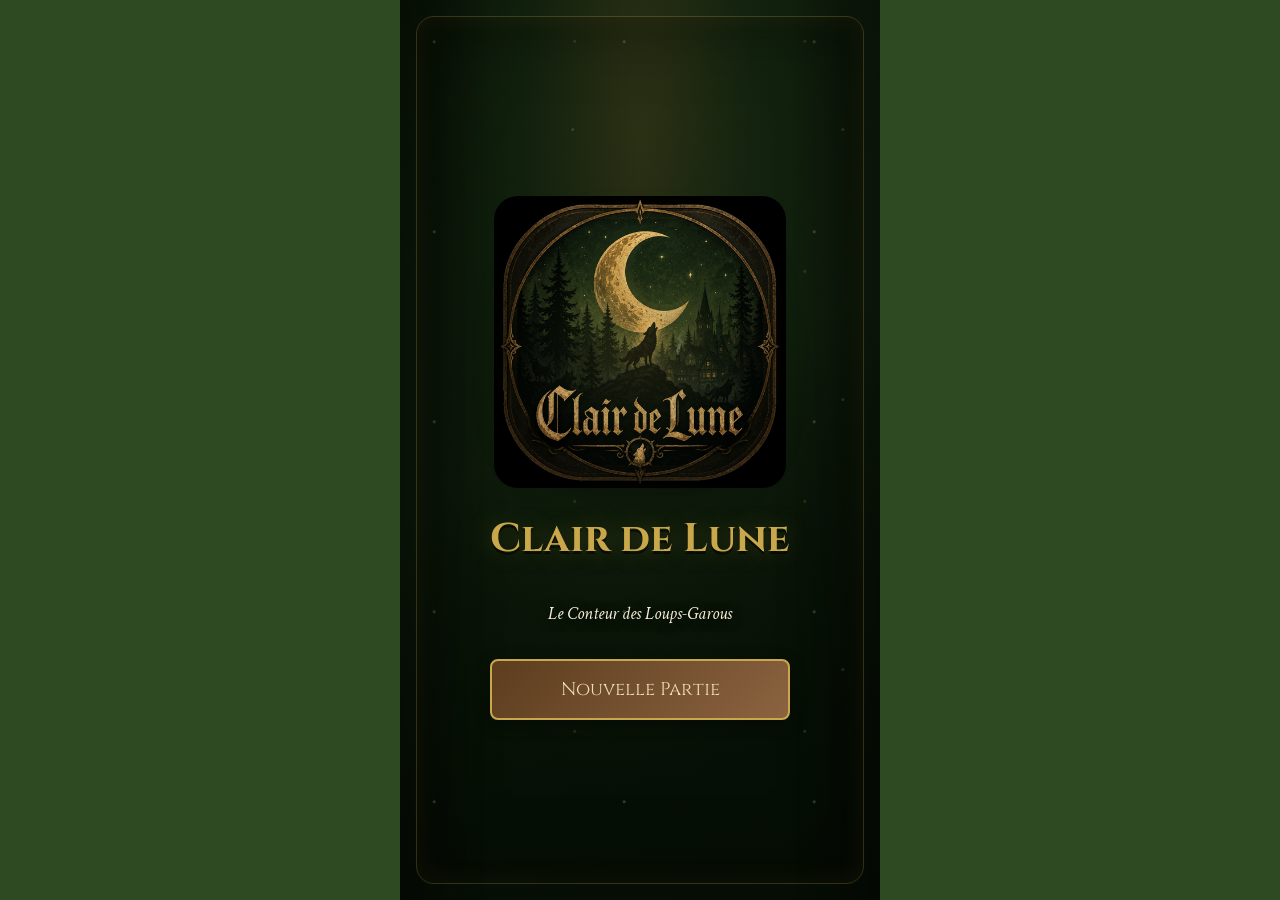
<file: index.html>
<!DOCTYPE html>
<html lang="fr">
<head>
    <meta charset="UTF-8">
    <meta name="viewport" content="width=device-width, initial-scale=1.0, maximum-scale=1.0, user-scalable=no">
    <title>Clair de Lune 🌙</title>
    <link rel="stylesheet" href="./style.css">
    <link href="https://fonts.googleapis.com/css2?family=Cinzel:wght@400;600;700&family=Crimson+Text:ital,wght@0,400;0,600;1,400&display=swap" rel="stylesheet">

    <!-- PWA -->
    <link rel="manifest" href="./manifest.json">
    <link rel="icon" type="image/x-icon" href="./favicon.ico">
    <link rel="icon" type="image/png" sizes="32x32" href="./images/favicon-32.png">
    <link rel="icon" type="image/png" sizes="16x16" href="./images/favicon-16.png">
    <link rel="apple-touch-icon" href="./images/icon-180.png">
    <meta name="theme-color" content="#2D4A22">
    <meta name="mobile-web-app-capable" content="yes">
    <meta name="apple-mobile-web-app-capable" content="yes">
    <meta name="apple-mobile-web-app-status-bar-style" content="black-translucent">
    <meta name="apple-mobile-web-app-title" content="Clair de Lune">
</head>
<body>

<main id="application">

    <!-- =========================
         ACCUEIL
    ========================== -->
    <section id="ecran-accueil" class="ecran actif">
        <div class="accueil-content">
            <div class="accueil-logo-wrap">
                <img src="./images/logo.png" alt="Clair de Lune" style="width:100%; height:100%; object-fit:contain; border-radius:24px;">
            </div>
            <h1>Clair de Lune</h1>
            <p class="sous-titre">Le Conteur des Loups-Garous</p>
            <button class="btn btn-principal" onclick="nouvellePartie()">Nouvelle Partie</button>
        </div>
    </section>


    <!-- =========================
         JOUEURS
    ========================== -->
    <section id="ecran-joueurs" class="ecran">
        <div class="entete">
            <button class="btn btn-retour" onclick="allerVers('ecran-accueil')">← Retour</button>
            <h2>Les Joueurs</h2>
        </div>
        <div class="contenu">
            <div class="ajout-joueur">
                <input type="text" id="input-joueur" placeholder="Nom du joueur..." maxlength="20"
                       onkeydown="if(event.key==='Enter') ajouterJoueur()">
                <button class="btn btn-ajouter" onclick="ajouterJoueur()">+</button>
            </div>
            <div id="profils-rapides"></div>
            <div id="liste-joueurs"></div>
            <div class="info-joueurs" id="info-joueurs"></div>
            <button id="btn-suivant-roles" class="btn btn-principal" onclick="allerVers('ecran-roles')" style="display:none">
                Choisir les Rôles →
            </button>
        </div>
    </section>


    <!-- =========================
         ROLES
    ========================== -->
    <section id="ecran-roles" class="ecran">
        <div class="entete">
            <button class="btn btn-retour" onclick="allerVers('ecran-joueurs')">← Retour</button>
            <h2>Les Rôles</h2>
        </div>
        <div class="contenu">
            <div class="mode-selection">
                <button id="btn-mode-manuel" class="btn btn-mode actif" onclick="changerMode('manuel')">✋ Manuel</button>
                <button id="btn-mode-ia" class="btn btn-mode" onclick="changerMode('ia')">🤖 Suggestion IA</button>
            </div>
            <div id="panneau-manuel">
                <div class="categories-roles" id="categories-roles"></div>
            </div>
            <div id="panneau-ia" style="display:none">
                <div id="suggestion-ia" class="suggestion-ia"></div>
                <button class="btn btn-secondaire" onclick="genererSuggestionIA()">🔄 Nouvelle suggestion</button>
            </div>
            <div id="resume-roles" class="resume-roles"></div>
            <button id="btn-suivant-attribution" class="btn btn-principal" onclick="allerVers('ecran-attribution')" style="display:none">
                Distribuer les Rôles →
            </button>
        </div>
    </section>


    <!-- =========================
         ATTRIBUTION
    ========================== -->
    <section id="ecran-attribution" class="ecran">
        <div class="entete">
            <button class="btn btn-retour" onclick="allerVers('ecran-roles')">← Retour</button>
            <h2>Distribution</h2>
        </div>
        <div class="contenu">
            <p class="instruction">Passez le téléphone à chaque joueur pour qu'il découvre son rôle en secret.</p>
            <div id="attribution-joueur"></div>
        </div>
    </section>


    <!-- =========================
         PARTIE (JEU)
    ========================== -->
    <section id="ecran-jeu" class="ecran">

        <!-- EN-TÊTE FIXE -->
        <div class="entete">
            <button class="btn-oeil" onclick="afficherTousLesRoles()">👁️</button>
            <h2 id="titre-phase">🌙 Nuit 1</h2>
            <div style="display:flex; gap:0.4rem; align-items:center; flex-shrink:0;">
                <button class="btn-fiches" onclick="afficherFichesRoles()">📖</button>
                <div class="compteur-tour" id="compteur-tour">0 vivants</div>
            </div>
        </div>

        <!-- CONTENU SCROLLABLE -->
        <div class="contenu">

            <!-- JOURNAL GRIMOIRE (tablette/PC) -->
            <div class="journal-grimoire" id="journal-grimoire">
                <div class="journal-grimoire-titre">📖 Journal du Conteur</div>
                <div class="grimoire-timeline" id="grimoire-timeline"></div>
            </div>

            <!-- 1. ACTION EN COURS -->
            <div id="panneau-phase"></div>

            <!-- 2. JOUEURS VIVANTS -->
            <div class="joueurs-vivants" id="joueurs-vivants"></div>

            <!-- 3. BOUTONS D'ACTION -->
            <div class="actions-jeu" id="actions-jeu"></div>

            <!-- 4. JOURNAL PLIABLE (mobile) -->
            <div class="journal-partie" id="journal-partie">
                <div class="journal-header" onclick="toggleJournal()">
                    <span class="journal-header-titre">📜 Journal de la partie</span>
                    <span class="journal-header-chevron" id="journal-chevron">▼</span>
                </div>
                <div class="journal-body" id="journal-body">
                    <div style="color:var(--c-beige); font-style:italic; font-size:0.85rem; padding:0.5rem;">
                        Aucun événement pour l'instant.
                    </div>
                </div>
            </div>

        </div>
    </section>


    <!-- =========================
         MODALE ROLES (Œil MJ)
    ========================== -->
    <div id="modale-roles" class="modale" style="display:none">
        <div class="modale-contenu">
            <div class="modale-entete">
                <h3>👁️ Tous les rôles</h3>
                <button class="btn-fermer-modale" onclick="fermerModaleRoles()">✕</button>
            </div>
            <div id="liste-tous-roles"></div>
        </div>
    </div>


    <!-- =========================
         MODALE FICHES DES RÔLES
    ========================== -->
    <div id="modale-fiches" class="modale" style="display:none">
        <div class="modale-contenu modale-fiches-contenu">
            <div class="modale-entete">
                <h3>📖 Fiches des rôles</h3>
                <button class="btn-fermer-modale" onclick="fermerModaleFiches()">✕</button>
            </div>
            <div id="liste-fiches-roles" class="liste-fiches-roles"></div>
        </div>
    </div>


    <!-- =========================
         TIRAGE SECRET COMÉDIEN
    ========================== -->
    <div id="ecran-tirage-original" class="ecran-tirage" style="display:none">
        <div class="tirage-contenu">
            <div class="tirage-emoji">🎭</div>
            <h2 class="tirage-titre">Tirage de l'Original</h2>
            <p class="tirage-texte">Le Comédien imitera...</p>
            <div id="tirage-nom" class="tirage-nom">---</div>
            <button class="btn btn-principal" onclick="fermerTirageEtLancerJeu()">Continuer →</button>
        </div>
    </div>

</main>

<script src="./core.js"></script>
<script src="./game.js"></script>
<script src="./roles-nuit.js"></script>
<script src="./roles-speciaux.js"></script>
<script src="./fiches.js"></script>

<script>
if ('serviceWorker' in navigator) {
    window.addEventListener('load', () => {
        navigator.serviceWorker.register('./service-worker.js')
            .catch(err => console.log('SW non enregistré:', err));
    });
}

// Reprise automatique de la partie en cours après un rafraîchissement
window.addEventListener('load', () => {
    restaurerPartieSiExistante();
});

// Limite le "tirer pour actualiser" accidentel sur mobile (cause fréquente
// du rafraîchissement involontaire pendant une partie).
let toucheDepartY = 0;
document.addEventListener('touchstart', (e) => {
    toucheDepartY = e.touches[0].clientY;
}, { passive: true });
document.addEventListener('touchmove', (e) => {
    const enHautDePage = window.scrollY === 0;
    const tireVersLeBas = e.touches[0].clientY > toucheDepartY;
    if (enHautDePage && tireVersLeBas) {
        e.preventDefault();
    }
}, { passive: false });
</script>

</body>
</html>
</file>
<file: style.css>
* {
    margin: 0;
    padding: 0;
    box-sizing: border-box;
}

:root {
    /* ========================================================
       PALETTE DE COULEURS - THÈME MÉDIÉVAL/FORÊT
       ======================================================== */
    
    /* Couleurs principales */
    --c-vert-foret: #2D4A22;
    --c-vert-moyen: #3D6B2F;
    --c-vert-clair: #5C8B4A;
    --c-vert-fonce: #1A2F12;
    
    /* Couleurs de camp */
    --c-loup: #8B3A3A;
    --c-loup-light: #B85C5C;
    --c-loup-dark: #6B2A2A;
    --c-village: #1A2F12;
    --c-village-light: #5C8B4A;
    --c-neutre: #5C3D5C;
    --c-neutre-light: #8A6BBE;
    --c-amoureux: #C9A84C;
    --c-amoureux-light: #F0DDB0;
    
    /* Bruns */
    --c-brun: #5C3D1E;
    --c-brun-clair: #8B6340;
    --c-brun-fonce: #3D2A1E;
    
    /* Beiges & Ivoires */
    --c-beige: #D4B483;
    --c-beige-clair: #F0DDB0;
    --c-beige-fonce: #B89563;
    
    /* Or */
    --c-or: #C9A84C;
    --c-or-light: #E8C87A;
    --c-or-dark: #A68B3C;
    
    /* Noirs & Blancs */
    --c-noir: #1A1A1A;
    --c-noir-soft: #2A2A2A;
    --c-blanc-casse: #F5ECD7;
    --c-blanc-casse-light: #FFFBF0;
    
    /* ========================================================
       VALEURS RGB POUR LES COULEURS (pour rgba())
       ======================================================== */
    --c-loup-rgb: 139, 58, 58;
    --c-loup-light-rgb: 184, 92, 92;
    --c-loup-dark-rgb: 107, 42, 42;
    --c-village-rgb: 26, 47, 18;
    --c-village-light-rgb: 92, 139, 74;
    --c-vert-clair-rgb: 92, 139, 74;
    --c-vert-foret-rgb: 45, 74, 34;
    --c-neutre-rgb: 92, 61, 92;
    --c-neutre-light-rgb: 138, 107, 190;
    --c-amoureux-rgb: 201, 168, 76;
    --c-amoureux-light-rgb: 240, 221, 176;
    --c-brun-rgb: 92, 61, 30;
    --c-brun-clair-rgb: 139, 99, 64;
    --c-beige-rgb: 212, 180, 131;
    --c-beige-clair-rgb: 240, 221, 176;
    --c-or-rgb: 201, 168, 76;
    --c-or-light-rgb: 232, 200, 122;
    --c-blanc-casse-rgb: 245, 236, 215;
    
    /* ========================================================
       ESPACEMENTS - SYSTÈME 8px BASE
       ======================================================== */
    --s-xxs: 0.25rem; /* 4px */
    --s-xs: 0.5rem;  /* 8px */
    --s-sm: 0.75rem; /* 12px */
    --s-md: 1rem;    /* 16px */
    --s-lg: 1.5rem;  /* 24px */
    --s-xl: 2rem;    /* 32px */
    --s-xxl: 3rem;   /* 48px */
    
    /* ========================================================
       TYPOGRAPHIE
       ======================================================== */
    --t-xxs: 0.65rem;   /* 10.4px */
    --t-xs: 0.75rem;    /* 12px */
    --t-sm: 0.85rem;    /* 13.6px */
    --t-md: 1rem;      /* 16px */
    --t-lg: 1.15rem;   /* 18.4px */
    --t-xl: 1.3rem;    /* 20.8px */
    --t-xxl: 1.5rem;   /* 24px */
    --t-xxxl: 1.8rem;  /* 28.8px */
    --t-huge: 2.5rem;   /* 40px */
    
    /* Polices - Compatibilité ascendante */
    --f-primary: 'Crimson Text', serif;
    --f-display: 'Cinzel', serif;
    
    /* ========================================================
       BORDURES & ARRONDIS
       ======================================================== */
    --b-radius-sm: 4px;
    --b-radius-md: 8px;
    --b-radius-lg: 12px;
    --b-radius-xl: 14px;
    --b-radius-full: 999px;
    
    --b-thin: 1px;
    --b-normal: 2px;
    --b-thick: 3px;
    
    /* ========================================================
       OMBRES
       ======================================================== */
    --shadow-sm: 0 2px 6px rgba(0, 0, 0, 0.2);
    --shadow-md: 0 4px 15px rgba(0, 0, 0, 0.4);
    --shadow-lg: 0 8px 25px rgba(0, 0, 0, 0.5);
    --shadow-xl: 0 12px 35px rgba(0, 0, 0, 0.6);
    --shadow-glow-or: 0 0 20px rgba(201, 168, 76, 0.3);
    --shadow-glow-loup: 0 0 15px rgba(139, 58, 58, 0.4);
    --shadow-glow-village: 0 0 15px rgba(61, 107, 47, 0.4);
    
    /* ========================================================
       TRANSITIONS
       ======================================================== */
    --trans-fast: 0.15s ease;
    --trans-normal: 0.25s ease;
    --trans-slow: 0.35s ease;
    --trans-smooth: 0.4s cubic-bezier(0.4, 0, 0.2, 1);
    --trans-bounce: 0.5s cubic-bezier(0.4, 0.2, 0.2, 1);
    
    /* ========================================================
       Z-INDEX
       ======================================================== */
    --z-bg: -1;
    --z-default: 1;
    --z-dropdown: 10;
    --z-sticky: 20;
    --z-fixed: 30;
    --z-modal-backdrop: 99;
    --z-modal: 100;
    --z-max: 9999;
    
    /* ========================================================
       COMPATIBILITÉ ASCENDANTE - Anciennes variables
       ======================================================== */
    --vert-foret: var(--c-vert-foret);
    --vert-moyen: var(--c-vert-moyen);
    --brun: var(--c-brun);
    --brun-clair: var(--c-brun-clair);
    --beige: var(--c-beige);
    --beige-clair: var(--c-beige-clair);
    --or: var(--c-or);
    --noir: var(--c-noir);
    --blanc-casse: var(--c-blanc-casse);
    
    /* Variables de camp pour compatibilité */
    --camp-loup: var(--c-loup);
    --camp-loup-light: var(--c-loup-light);
    --camp-village: var(--c-village);
    --camp-village-light: var(--c-village-light);
    --camp-neutre: var(--c-neutre);
    --camp-neutre-light: var(--c-neutre-light);
    --camp-amoureux: var(--c-amoureux);
    --camp-amoureux-light: var(--c-amoureux-light);
}

/* ============================================================
   BASE
   ============================================================ */
html {
    overscroll-behavior-y: contain;
}

body {
    font-family: var(--f-primary);
    font-size: var(--t-md);
    line-height: 1.5;
    background-color: var(--c-vert-foret);
    color: var(--c-blanc-casse);
    min-height: 100vh;
    max-width: 480px;
    margin: 0 auto;
    overflow-x: hidden;
    -webkit-text-size-adjust: 100%;
    text-size-adjust: 100%;
    -webkit-overflow-scrolling: touch;
    overscroll-behavior-y: contain;
}

/* Prévention du zoom sur input focus */
input[type="text"],
input[type="number"],
input[type="email"],
input[type="password"],
input[type="search"] {
    font-size: var(--t-md);
}

/* Optimisation des formulaires pour mobile */
input[type="text"],
input[type="number"],
input[type="email"],
input[type="password"],
input[type="search"],
button,
select,
textarea {
    -webkit-appearance: none;
    -moz-appearance: none;
    appearance: none;
}

/* Espacement minimal entre éléments interactifs */
button:not(:last-child),
.btn:not(:last-child) {
    margin-bottom: var(--s-xs);
}

/* ============================================================
   ÉCRANS
   ============================================================ */
.ecran {
    display: none;
    min-height: 100vh;
    flex-direction: column;
}
.ecran.actif {
    display: flex;
}

/* ============================================================
   ACCUEIL
   ============================================================ */
#ecran-accueil {
    position: relative;
    overflow: hidden;
    background:
        linear-gradient(180deg, rgba(5, 13, 4, 0.15) 0%, rgba(5, 13, 4, 0.88) 100%),
        radial-gradient(ellipse at 50% 16%, rgba(201, 168, 76, 0.22) 0%, rgba(45, 74, 34, 0.24) 34%, rgba(5, 13, 4, 0) 62%),
        linear-gradient(155deg, #0a1507 0%, #162812 46%, #050d04 100%);
    justify-content: center;
    align-items: stretch;
    text-align: center;
}

#ecran-accueil::before {
    content: "";
    position: absolute;
    inset: 0;
    background:
        radial-gradient(circle at 18% 22%, rgba(245,236,215,0.22) 0 1px, transparent 2px),
        radial-gradient(circle at 76% 18%, rgba(201,168,76,0.2) 0 1px, transparent 2px),
        radial-gradient(circle at 64% 48%, rgba(245,236,215,0.16) 0 1px, transparent 2px),
        linear-gradient(90deg, rgba(0,0,0,0.35), transparent 18%, transparent 82%, rgba(0,0,0,0.35));
    background-size: 190px 190px, 230px 230px, 270px 270px, 100% 100%;
    opacity: 0.85;
    pointer-events: none;
}

#ecran-accueil::after {
    content: "";
    position: absolute;
    inset: 1rem;
    border: 1px solid rgba(201,168,76,0.24);
    border-radius: 18px;
    box-shadow: inset 0 0 28px rgba(201,168,76,0.08), inset 0 0 80px rgba(0,0,0,0.42);
    pointer-events: none;
}

.accueil-content {
    position: relative;
    z-index: var(--z-default);
    width: 100%;
    min-height: 100vh;
    min-height: 100svh;
    padding: calc(var(--s-xl) + var(--s-md)) var(--s-lg) max(var(--s-xl), env(safe-area-inset-bottom));
    display: flex;
    flex-direction: column;
    justify-content: center;
    align-items: center;
    gap: var(--s-xl);
    animation: accueilEntree var(--trans-slow) ease both;
}

.accueil-logo-wrap {
    position: relative;
    width: min(72vw, 292px);
    aspect-ratio: 1;
    display: grid;
    place-items: center;
    border-radius: 38%;
    animation: logoRespire 6s ease-in-out infinite;
}

.accueil-logo-wrap::before {
    content: "";
    position: absolute;
    inset: 7%;
    z-index: 0;
    border-radius: 50%;
    background:
        radial-gradient(circle, rgba(201,168,76,0.22) 0%, rgba(61,107,47,0.14) 42%, transparent 72%);
    filter: blur(18px);
    opacity: 0.82;
}

.accueil-logo-wrap::after {
    content: "";
    position: absolute;
    inset: 8%;
    z-index: 0;
    border-radius: 36%;
    box-shadow: 0 22px 42px rgba(0,0,0,0.42), 0 0 34px rgba(201,168,76,0.12);
}

.accueil-logo {
    position: relative;
    z-index: 1;
    width: 100%;
    height: 100%;
    object-fit: contain;
    border-radius: 32%;
    mix-blend-mode: screen;
    opacity: 0.94;
    filter: saturate(0.95) contrast(1.08) drop-shadow(0 18px 28px rgba(0,0,0,0.38)) drop-shadow(0 0 12px rgba(201,168,76,0.22));
    -webkit-mask-image: radial-gradient(ellipse at center, #000 58%, rgba(0,0,0,0.96) 74%, rgba(0,0,0,0.45) 88%, transparent 100%);
    mask-image: radial-gradient(ellipse at center, #000 58%, rgba(0,0,0,0.96) 74%, rgba(0,0,0,0.45) 88%, transparent 100%);
    user-select: none;
}

#ecran-accueil h1 {
    font-family: var(--f-display);
    font-size: clamp(var(--t-xxl), 8vw, var(--t-huge));
    line-height: 0.95;
    color: var(--c-or);
    letter-spacing: 0;
    text-shadow: 0 3px 0 rgba(0, 0, 0, 0.55), 0 0 26px rgba(201, 168, 76, 0.28);
    margin-bottom: var(--s-sm);
}

.accueil-texte {
    max-width: 20rem;
}

.sous-titre {
    font-size: clamp(var(--t-sm), 4vw, var(--t-lg));
    line-height: 1.35;
    color: var(--c-blanc-casse);
    text-shadow: 0 2px 12px rgba(0, 0, 0, 0.78);
    margin-bottom: 0;
    font-style: italic;
}

#ecran-accueil .accueil-action {
    position: relative;
    overflow: hidden;
    max-width: 320px;
    min-height: 58px;
    margin-top: var(--s-xs);
    background: linear-gradient(135deg, var(--c-brun), var(--c-or));
    color: var(--c-blanc-casse-light);
    border: var(--b-thin) solid var(--c-or);
    box-shadow: var(--shadow-md), 0 0 24px rgba(var(--c-or-rgb), 0.16);
    font-family: var(--f-display);
    font-size: var(--t-lg);
    border-radius: var(--b-radius-md);
    cursor: pointer;
    width: 100%;
    transition: background var(--trans-normal), transform var(--trans-normal), box-shadow var(--trans-normal);
    animation: accueilEntree var(--trans-slow) ease both;
}

#ecran-accueil .accueil-action::before {
    content: "";
    position: absolute;
    inset: 0;
    background: linear-gradient(110deg, transparent 0%, rgba(255, 255, 255, 0.18) 45%, transparent 70%);
    transform: translateX(-120%);
    transition: transform var(--trans-slow);
}

#ecran-accueil .accueil-action:hover::before {
    transform: translateX(120%);
}

#ecran-accueil .accueil-action:hover {
    background: linear-gradient(135deg, rgba(139, 99, 64, 0.96), rgba(201, 168, 76, 0.96));
    transform: translateY(-2px);
    box-shadow: var(--shadow-lg), 0 0 30px rgba(201, 168, 76, 0.28);
}

#ecran-accueil .accueil-action:active {
    transform: translateY(0);
}

@keyframes accueilEntree {
    from { opacity: 0; transform: translateY(16px); }
    to { opacity: 1; transform: translateY(0); }
}

@keyframes logoRespire {
    0%, 100% { transform: translateY(0) scale(1); filter: brightness(1); }
    50% { transform: translateY(-6px) scale(1.015); filter: brightness(1.08); }
}

@media (max-width: 380px) {
    #ecran-accueil h1 { font-size: var(--t-xxl); }
    .sous-titre { font-size: var(--t-md); }
}

@media (max-height: 680px) {
    .accueil-content {
        gap: var(--s-lg);
        padding-top: var(--s-md);
        padding-bottom: max(var(--s-md), env(safe-area-inset-bottom));
    }
    .accueil-logo-wrap { width: min(58vw, 214px); }
    #ecran-accueil h1 { font-size: var(--t-xxl); }
    .sous-titre { font-size: var(--t-md); }
    #ecran-accueil .accueil-action {
        min-height: 52px;
        padding: var(--s-sm) 0;
    }
}

@media (prefers-reduced-motion: reduce) {
    .accueil-content,
    .accueil-logo-wrap,
    #ecran-accueil .accueil-action::before {
        animation: none;
        transition: none;
    }
}

/* ============================================================
   BOUTONS PRINCIPAUX
   ============================================================ */
.btn,
.btn-principal {
    background: linear-gradient(135deg, var(--c-brun), var(--c-brun-clair));
    color: var(--c-beige-clair);
    border: var(--b-normal) solid var(--c-or);
    padding: var(--s-md) calc(var(--s-lg) * 1.5);
    font-family: var(--f-display);
    font-size: var(--t-lg);
    border-radius: var(--b-radius-md);
    cursor: pointer;
    width: 100%;
    max-width: 300px;
    transition: all var(--trans-normal);
    box-shadow: var(--shadow-md);
    text-align: center;
    display: inline-flex;
    align-items: center;
    justify-content: center;
    gap: var(--s-xs);
}

.btn-principal:hover:not(:disabled) {
    background: linear-gradient(135deg, var(--c-brun-clair), var(--c-or));
    transform: translateY(-2px);
    box-shadow: var(--shadow-lg);
}

.btn-principal:disabled {
    opacity: 0.5;
    cursor: not-allowed;
    transform: none;
}

.btn-principal:active:not(:disabled) {
    transform: translateY(0);
}

.btn-secondaire {
    background: transparent;
    color: var(--c-beige);
    border: var(--b-thin) solid var(--c-beige);
    padding: var(--s-sm) var(--s-lg);
    font-family: var(--f-primary);
    font-size: var(--t-md);
    border-radius: var(--b-radius-sm);
    cursor: pointer;
    width: 100%;
    margin-top: var(--s-md);
    transition: all var(--trans-normal);
    text-align: center;
}

.btn-secondaire:hover:not(:disabled) {
    background: rgba(212, 180, 131, 0.1);
    border-color: var(--c-or);
}

.btn-secondaire:disabled {
    opacity: 0.5;
    cursor: not-allowed;
}

.btn-retour {
    background: transparent;
    color: var(--c-beige);
    border: none;
    font-size: var(--t-md);
    cursor: pointer;
    font-family: var(--f-primary);
    padding: var(--s-xs);
    display: inline-flex;
    align-items: center;
    justify-content: center;
    gap: var(--s-xs);
    transition: color var(--trans-fast);
    white-space: nowrap;
}

.btn-retour:hover {
    color: var(--c-or);
}

.btn-action {
    background: rgba(0, 0, 0, 0.3);
    color: var(--c-beige);
    border: var(--b-thin) solid var(--c-brun-clair);
    padding: var(--s-sm) var(--s-md);
    border-radius: var(--b-radius-md);
    cursor: pointer;
    font-family: var(--f-primary);
    font-size: var(--t-md);
    text-align: left;
    transition: all var(--trans-normal);
    width: 100%;
    display: inline-flex;
    align-items: center;
    gap: var(--s-xs);
}

.btn-action:hover:not(:disabled) {
    border-color: var(--c-or);
    background: rgba(201, 168, 76, 0.1);
}

.btn-action:disabled {
    opacity: 0.4;
    cursor: not-allowed;
}

.btn-action.danger {
    border-color: var(--c-loup);
    color: var(--c-loup-light);
}

.btn-action.danger:hover:not(:disabled) {
    background: rgba(139, 68, 68, 0.2);
}

/* ============================================================
   BOUTON RECHERCHE (avec icône de loupe)
   ============================================================ */
.btn-recherche {
    background: var(--c-vert-foret);
    color: var(--c-or);
    border: var(--b-thin) solid var(--c-or);
    padding: 0;
    width: 44px;
    min-width: 44px;
    min-height: 44px;
    height: 44px;
    border-radius: var(--b-radius-lg);
    cursor: pointer;
    font-size: var(--t-lg);
    display: flex;
    align-items: center;
    justify-content: center;
    transition: all var(--trans-normal);
    box-shadow: var(--shadow-sm);
}

.btn-recherche:hover {
    background: var(--c-vert-moyen);
    border-color: var(--c-or-light);
    transform: translateY(-1px);
    box-shadow: var(--shadow-sm);
}

.btn-recherche:active {
    transform: translateY(0);
}

/* ============================================================
   EN-TÊTE
   ============================================================ */
.entete {
    background: linear-gradient(180deg, #0d1a08, var(--c-vert-foret));
    padding: var(--s-md) var(--s-lg);
    display: flex;
    align-items: center;
    gap: var(--s-md);
    border-bottom: var(--b-normal) solid var(--c-or);
    position: sticky;
    top: 0;
    z-index: var(--z-sticky);
}

.entete h2 {
    font-family: var(--f-display);
    color: var(--c-or);
    font-size: clamp(var(--t-md), 4vw, var(--t-xl));
    flex: 1;
    text-align: center;
    white-space: nowrap;
    overflow: hidden;
    text-overflow: ellipsis;
    padding: 0 var(--s-sm);
}

.compteur-tour {
    font-size: var(--t-sm);
    color: var(--c-beige);
    background: rgba(0, 0, 0, 0.3);
    padding: var(--s-xs) var(--s-sm);
    border-radius: var(--b-radius-full);
    border: var(--b-thin) solid var(--c-brun-clair);
    white-space: nowrap;
}

/* ============================================================
   CONTENU
   ============================================================ */
.contenu {
    padding: var(--s-lg);
    flex: 1;
    display: flex;
    flex-direction: column;
    gap: var(--s-md);
    overflow-x: hidden;
}

/* ============================================================
   JOUEURS
   ============================================================ */
#ecran-joueurs {
    position: relative;
    overflow-x: hidden;
    background:
        radial-gradient(circle at 50% 0%, rgba(201, 168, 76, 0.1), transparent 34%),
        linear-gradient(180deg, #0d1a08 0%, var(--c-vert-foret) 42%, #111d0d 100%);
}

#ecran-joueurs::before {
    content: "";
    position: absolute;
    inset: 0;
    background:
        linear-gradient(90deg, rgba(0, 0, 0, 0.22), transparent 18%, transparent 82%, rgba(0, 0, 0, 0.22)),
        radial-gradient(circle at 18% 22%, rgba(245, 236, 215, 0.08) 0 1px, transparent 2px),
        radial-gradient(circle at 78% 36%, rgba(201, 168, 76, 0.1) 0 1px, transparent 2px);
    background-size: 100% 100%, 180px 180px, 240px 240px;
    pointer-events: none;
}

#ecran-joueurs .contenu {
    position: relative;
    z-index: var(--z-default);
    gap: var(--s-md);
}

.ajout-joueur {
    display: flex;
    align-items: stretch;
    gap: var(--s-sm);
    padding: var(--s-xs);
    background: rgba(0, 0, 0, 0.24);
    border: var(--b-thin) solid rgba(201, 168, 76, 0.18);
    border-radius: var(--b-radius-lg);
    box-shadow: inset 0 1px 0 rgba(245, 236, 215, 0.06), var(--shadow-md);
}

.ajout-joueur input {
    flex: 1;
    min-width: 0;
    background: rgba(5, 13, 4, 0.54);
    border: var(--b-thin) solid rgba(139, 99, 64, 0.72);
    color: var(--c-blanc-casse);
    padding: var(--s-md);
    border-radius: var(--b-radius-md);
    font-family: var(--f-primary);
    font-size: var(--t-lg);
    box-shadow: inset 0 1px 8px rgba(0, 0, 0, 0.32);
    transition: border-color var(--trans-normal), box-shadow var(--trans-normal), background var(--trans-normal);
}

.ajout-joueur input::placeholder {
    color: rgba(212, 180, 131, 0.68);
}

.ajout-joueur input:focus {
    outline: none;
    border-color: var(--c-or);
    background: rgba(5, 13, 4, 0.72);
    box-shadow: inset 0 1px 8px rgba(0, 0, 0, 0.32), 0 0 0 3px rgba(201, 168, 76, 0.12);
}

.btn-ajouter {
    flex: 0 0 48px;
    background: linear-gradient(145deg, var(--c-vert-moyen), #243f1b);
    color: var(--c-beige-clair);
    border: var(--b-thin) solid rgba(201, 168, 76, 0.78);
    width: 48px;
    min-width: 44px;
    min-height: 44px;
    border-radius: var(--b-radius-md);
    font-size: 1.65rem;
    line-height: 1;
    cursor: pointer;
    transition: all var(--trans-normal);
    box-shadow: var(--shadow-md);
    display: flex;
    align-items: center;
    justify-content: center;
}

.btn-ajouter:hover {
    background: linear-gradient(145deg, var(--c-or), var(--c-brun-clair));
    color: var(--c-noir);
    transform: translateY(-1px);
    box-shadow: var(--shadow-lg), 0 0 18px rgba(201, 168, 76, 0.16);
}

.btn-ajouter:active {
    transform: translateY(0);
}

#liste-joueurs {
    display: flex;
    flex-direction: column;
    gap: var(--s-sm);
}

.joueur-item {
    position: relative;
    overflow: hidden;
    background: linear-gradient(135deg, rgba(0, 0, 0, 0.34), rgba(45, 74, 34, 0.34));
    border: var(--b-thin) solid rgba(139, 99, 64, 0.62);
    border-radius: var(--b-radius-lg);
    padding: var(--s-md) var(--s-sm) var(--s-md) var(--s-lg);
    display: flex;
    justify-content: space-between;
    align-items: center;
    gap: var(--s-sm);
    min-height: 58px;
    box-shadow: var(--shadow-md), inset 0 1px 0 rgba(245, 236, 215, 0.05);
    animation: apparaitre var(--trans-normal) ease both;
    transition: transform var(--trans-fast), border-color var(--trans-normal), background var(--trans-normal);
}

.joueur-item::before {
    content: "";
    position: absolute;
    left: 0;
    top: 0;
    bottom: 0;
    width: 3px;
    background: linear-gradient(180deg, rgba(201, 168, 76, 0.2), var(--c-or), rgba(201, 168, 76, 0.2));
}

.joueur-item:hover {
    transform: translateY(-2px);
    border-color: rgba(201, 168, 76, 0.55);
    background: linear-gradient(135deg, rgba(0, 0, 0, 0.38), rgba(61, 107, 47, 0.32));
}

@keyframes apparaitre {
    from {
        opacity: 0;
        transform: translateY(8px) scale(0.985);
    }
    to {
        opacity: 1;
        transform: translateY(0) scale(1);
    }
}
.joueur-item > span {
    display: flex;
    align-items: center;
    min-width: 0;
    gap: var(--s-sm);
}
.joueur-nom {
    min-width: 0;
    color: var(--c-blanc-casse);
    font-size: var(--t-lg);
    line-height: 1.2;
    overflow-wrap: anywhere;
}
.joueur-numero {
    display: inline-flex;
    align-items: center;
    justify-content: center;
    flex: 0 0 auto;
    min-width: 2.05rem;
    height: 2.05rem;
    margin-right: 0;
    color: var(--c-or);
    background: rgba(201, 168, 76, 0.09);
    border: var(--b-thin) solid rgba(201, 168, 76, 0.22);
    border-radius: var(--b-radius-full);
    font-family: var(--f-display);
    font-size: var(--t-xs);
}
.btn-supprimer {
    flex: 0 0 auto;
    width: 44px;
    min-width: 44px;
    min-height: 44px;
    height: 44px;
    display: grid;
    place-items: center;
    background: rgba(139, 68, 68, 0.12);
    border: var(--b-thin) solid rgba(204, 102, 102, 0.22);
    border-radius: var(--b-radius-full);
    color: var(--c-loup-light);
    font-size: var(--t-lg);
    cursor: pointer;
    padding: 0;
    transition: all var(--trans-fast);
}

.btn-supprimer:hover {
    color: #FFD0D0;
    background: rgba(139, 68, 68, 0.34);
    border-color: rgba(204, 102, 102, 0.55);
    transform: scale(1.05);
}
.info-joueurs {
    text-align: center;
    color: var(--c-beige);
    font-style: italic;
    font-size: var(--t-md);
    line-height: 1.35;
    padding: var(--s-xs) var(--s-sm);
}

#btn-suivant-roles {
    align-self: center;
    margin-top: var(--s-xs);
    border-radius: var(--b-radius-lg);
    box-shadow: var(--shadow-lg), 0 0 18px rgba(201, 168, 76, 0.12);
}

/* ============================================================
   HISTORIQUE DES JOUEURS
   ============================================================ */
#profils-rapides {
    width: 100%;
    max-width: 450px;
    margin: 0 auto;
    padding: var(--s-sm) var(--s-md);
    display: flex;
    flex-wrap: wrap;
    justify-content: center;
    gap: var(--s-sm);
    background: rgba(0, 0, 0, 0.18);
    border: var(--b-thin) solid rgba(201, 168, 76, 0.14);
    border-radius: var(--b-radius-lg);
    box-shadow: inset 0 1px 0 rgba(245, 236, 215, 0.04);
}

#profils-rapides:empty {
    display: none;
}

.profils-titre {
    width: 100%;
    color: var(--c-or);
    font-family: var(--f-display);
    font-size: var(--t-xs);
    text-align: center;
    margin-bottom: var(--s-xs);
    opacity: 0.9;
}

.profils-liste {
    display: flex;
    flex-wrap: wrap;
    gap: var(--s-sm);
    justify-content: center;
}
.profil-item {
    display: inline-flex;
    align-items: center;
    gap: var(--s-xs);
    padding: var(--s-xs);
    background: rgba(5, 13, 4, 0.34);
    border: var(--b-thin) solid rgba(139, 99, 64, 0.32);
    border-radius: var(--b-radius-full);
}

.profil-tag {
    background-color: rgba(201, 168, 76, 0.08);
    color: var(--c-beige-clair);
    border: var(--b-thin) solid rgba(201, 168, 76, 0.3);
    border-radius: var(--b-radius-full);
    padding: var(--s-sm) var(--s-md);
    font-family: var(--f-display);
    font-size: var(--t-sm);
    line-height: 1;
    cursor: pointer;
    transition: all var(--trans-fast);
}

.profil-tag:hover {
    background-color: var(--c-or);
    border-color: var(--c-or);
    color: #1a2a1a;
    transform: translateY(-2px);
}
.profil-supprimer {
    width: 40px;
    min-width: 40px;
    min-height: 40px;
    height: 40px;
    display: grid;
    place-items: center;
    background: transparent;
    border: var(--b-thin) solid transparent;
    border-radius: var(--b-radius-full);
    color: var(--c-loup-light);
    font-size: var(--t-sm);
    line-height: 1;
    cursor: pointer;
    padding: 0;
    transition: all var(--trans-fast);
}

.profil-supprimer:hover {
    color: #FFD0D0;
    background: rgba(139, 68, 68, 0.28);
    border-color: rgba(204, 102, 102, 0.28);
}

@media (max-width: 380px) {
    .ajout-joueur {
        gap: var(--s-sm);
        padding: var(--s-xs);
    }
    .ajout-joueur input {
        font-size: var(--t-md);
        padding: var(--s-sm) var(--s-xs);
    }
    .btn-ajouter {
        flex-basis: 44px;
        width: 44px;
        min-height: 44px;
    }
    .joueur-item {
        padding: var(--s-md) var(--s-sm);
    }
    .joueur-nom {
        font-size: var(--t-md);
    }
}

/* ============================================================
   MODES (Manuel / IA)
   ============================================================ */
.mode-selection {
    display: flex;
    gap: var(--s-sm);
    justify-content: center;
    max-width: 100%;
    margin: 0 auto var(--s-md);
}

.btn-mode {
    flex: 1;
    background: rgba(0, 0, 0, 0.3);
    color: var(--c-beige);
    border: var(--b-thin) solid var(--c-brun-clair);
    padding: var(--s-md);
    border-radius: var(--b-radius-sm);
    cursor: pointer;
    font-family: var(--f-primary);
    font-size: var(--t-md);
    transition: all var(--trans-normal);
    min-height: 44px;
    display: flex;
    align-items: center;
    justify-content: center;
    gap: var(--s-xs);
}

.btn-mode.actif {
    background: var(--c-brun);
    border-color: var(--c-or);
    color: var(--c-beige-clair);
    box-shadow: var(--shadow-sm);
}

.btn-mode:hover:not(.actif) {
    border-color: var(--c-or);
    background: rgba(201, 168, 76, 0.1);
}

/* ============================================================
   RÔLES - Version ancienne supprimée
   Conserver la version améliorée plus bas dans le fichier
   ============================================================ */
    height: 100%;
    border-radius: 8px;
    transition: width 0.4s ease;
]/* JOURNAL GRIMOIRE */
.journal-grimoire {
    background: rgba(0, 0, 0, 0.4);
    border: 1px solid var(--bronze);
    border-radius: 12px;
    padding: 1rem;
    margin-bottom: 1.5rem;
    display: none; /* Caché par défaut sur mobile */
}

.journal-grimoire-titre {
    font-family: 'Cinzel', serif;
    color: var(--or);
    font-size: 1.1rem;
    margin-bottom: 0.5rem;
    border-bottom: 1px solid rgba(212, 175, 55, 0.3);
    padding-bottom: 0.3rem;
}

.grimoire-timeline {
    font-family: 'Crimson Text', serif;
    color: var(--beige);
    font-size: 0.95rem;
    line-height: 1.5;
    max-height: 200px;
    overflow-y: auto;
    padding-right: 0.3rem;
}

/* Afficher le grimoire sur tablette et PC */
@media (min-width: 768px) {
    .journal-grimoire {
        display: block;
    }
}
.jauge-barre-remplissage.loup { background: linear-gradient(90deg, #8B3A3A, #B85C5C); }
.jauge-barre-remplissage.village { background: linear-gradient(90deg, var(--vert-moyen), #5C8B4A); }
.jauge-pourcentage { min-width: 40px; text-align: right; color: var(--beige); font-size: 0.85rem; }
.jauge-etat {
    text-align: center;
    font-family: 'Cinzel', serif;
    font-size: 0.95rem;
    margin-top: 0.6rem;
    padding: 0.3rem;
    border-radius: 4px;
}
.jauge-etat.equilibre  { color: #6BAF6B; background: rgba(107,175,107,0.15); }
.jauge-etat.alerte-loups { color: #CC6666; background: rgba(204,102,102,0.15); }
.jauge-etat.alerte-village { color: #D4B483; background: rgba(212,180,131,0.15); }
.jauge-suggestion {
    text-align: center;
    color: var(--brun-clair);
    font-style: italic;
    font-size: 0.8rem;
    margin-top: 0.5rem;
}

/* ============================================================
   SUGGESTION IA
   ============================================================ */
.suggestion-ia {
    background: rgba(0,0,0,0.3);
    border: 1px solid var(--vert-moyen);
    border-radius: 8px;
    padding: 1rem;
    min-height: 100px;
    color: var(--beige);
}

/* ============================================================
   ATTRIBUTION DES RÔLES
   ============================================================ */
.instruction {
    text-align: center;
    color: var(--c-beige);
    font-style: italic;
    font-size: var(--t-md);
}

.carte-joueur-nom {
    font-family: var(--f-display);
    color: var(--c-or);
    font-size: clamp(var(--t-lg), 6vw, var(--t-xxl));
    margin-bottom: var(--s-xl);
    text-align: center;
}

/* Conteneur 3D */
.carte-conteneur {
    display: flex;
    justify-content: center;
    perspective: 1200px;
    margin: var(--s-md) auto;
    user-select: none;
    -webkit-user-select: none;
    width: 100%;
    max-width: 280px;
}

.carte-3d {
    position: relative;
    width: 100%;
    aspect-ratio: 3 / 4;
    cursor: pointer;
    transform-style: preserve-3d;
    transition: transform var(--trans-bounce);
    touch-action: none;
}

.carte-3d.retournee {
    transform: rotateY(180deg);
}

.carte-face {
    position: absolute;
    width: 100%;
    height: 100%;
    backface-visibility: hidden;
    border-radius: var(--b-radius-xl);
    overflow: hidden;
    border: var(--b-thick) solid var(--c-or);
    box-shadow: var(--shadow-lg);
}

.carte-dos {
    background: var(--c-vert-foret);
    display: flex;
    align-items: center;
    justify-content: center;
}

.carte-dos img {
    width: 100%;
    height: 100%;
    object-fit: cover;
    display: block;
}

.carte-dos-texte {
    position: absolute;
    bottom: 0;
    width: 100%;
    background: rgba(0, 0, 0, 0.7);
    color: var(--c-beige-clair);
    text-align: center;
    padding: var(--s-md) var(--s-sm);
    font-style: italic;
    font-size: var(--t-sm);
}

.carte-avant {
    transform: rotateY(180deg);
    background: linear-gradient(180deg, #1a2f12, #0d1a08);
    display: flex;
    flex-direction: column;
    justify-content: flex-end;
}

.carte-image {
    width: 100%;
    height: 65%;
    object-fit: cover;
    display: block;
}

.carte-infos {
    flex: 1;
    padding: var(--s-md) var(--s-lg);
    text-align: center;
    display: flex;
    flex-direction: column;
    justify-content: center;
}

.carte-role-nom {
    font-family: var(--f-display);
    font-size: var(--t-xl);
    color: var(--c-beige-clair);
    margin-bottom: var(--s-xs);
}

.carte-role-desc {
    color: var(--c-beige);
    font-style: italic;
    font-size: var(--t-sm);
    line-height: 1.3;
}

.aide-bouton {
    text-align: center;
    color: var(--c-brun-clair);
    font-style: italic;
    font-size: var(--t-xs);
    margin-top: var(--s-xs);
}

/* CARTE RÉVÉLÉE (Voyante) */
.carte-revelee {
    width: 100%;
    max-width: 300px;
    height: 420px;
    margin: 0 auto;
    border-radius: var(--b-radius-xl);
    overflow: hidden;
    border: var(--b-thick) solid var(--c-or);
    box-shadow: var(--shadow-lg);
    background: linear-gradient(180deg, #1a2f12, #0d1a08);
    display: flex;
    flex-direction: column;
}

.carte-revelee .carte-image {
    width: 100%;
    height: 60%;
    object-fit: cover;
    display: block;
    background-color: #0d1a08;
}

/* CARTE AMOUREUX */
.carte-infos-amour {
    padding: var(--s-xl);
    text-align: center;
    display: flex;
    flex-direction: column;
    align-items: center;
    justify-content: center;
    height: 100%;
}

.carte-amour-emoji {
    font-size: 3rem;
    margin-bottom: var(--s-lg);
}

.carte-infos-amour .carte-role-desc {
    font-size: var(--t-md);
    line-height: 1.5;
}

/* ============================================================
   ÉCRAN JEU — PHASES
   ============================================================ */
.phase-nuit {
    background: linear-gradient(135deg, #111827, #1e293b);
    border: var(--b-thin) solid rgba(201, 168, 76, 0.25);
    border-radius: var(--b-radius-xl);
    padding: var(--s-xl);
    box-shadow: var(--shadow-lg);
    text-align: center;
}

.phase-jour {
    background: linear-gradient(135deg, #4f3d1d, #6e5826);
    border: var(--b-thin) solid rgba(201, 168, 76, 0.25);
    border-radius: var(--b-radius-xl);
    padding: var(--s-xl);
    box-shadow: var(--shadow-lg);
    text-align: center;
}

.phase-emoji {
    font-size: 3rem;
    display: block;
    margin-bottom: var(--s-md);
}

.phase-titre {
    font-family: var(--f-display);
    color: var(--c-or);
    font-size: var(--t-xl);
    margin-bottom: var(--s-sm);
}

.phase-description {
    color: var(--c-beige);
    font-style: italic;
    font-size: var(--t-lg);
    margin-bottom: var(--s-md);
    text-align: center;
}

/* ============================================================
   JOUEURS VIVANTS / TAGS
   ============================================================ */
.joueurs-vivants {
    display: flex;
    flex-wrap: wrap;
    gap: var(--s-sm);
    margin-top: var(--s-md);
    justify-content: center;
    overflow-x: hidden;
}

.tag-joueur {
    flex: 0 0 auto;
    max-width: 100%;
    padding: var(--s-sm) var(--s-md);
    border-radius: var(--b-radius-lg);
    background: rgba(255, 255, 255, 0.04);
    border: var(--b-thin) solid rgba(255, 255, 255, 0.08);
    cursor: pointer;
    transition: all var(--trans-normal);
    color: var(--c-blanc-casse);
    font-size: var(--t-md);
    white-space: nowrap;
}

.tag-joueur:hover {
    transform: translateY(-2px);
    border-color: var(--c-or);
}

.tag-joueur.mort {
    background: rgba(139, 68, 68, 0.2);
    border-color: var(--c-loup);
    color: var(--c-loup);
    text-decoration: line-through;
}

/* Sélection (vote, loups, Salvateur...) */
.tag-joueur.selectionne-cible,
.tag-joueur.selectionne {
    background: rgba(201, 168, 76, 0.15) !important;
    border-color: var(--c-or) !important;
    color: var(--c-or) !important;
    box-shadow: var(--shadow-glow-or);
}

/* Mode élimination */
.tag-elimination {
    border-color: var(--c-loup) !important;
    background: rgba(139, 68, 68, 0.15) !important;
}
.tag-elimination:hover {
    background: rgba(139, 68, 68, 0.35) !important;
    border-color: var(--c-loup-light) !important;
}

/* ============================================================
   ACTIONS DU JEU
   ============================================================ */
.actions-jeu {
    display: flex;
    flex-direction: column;
    gap: var(--s-md);
    margin-top: var(--s-md);
}

.info-selection {
    width: 100%;
    color: var(--c-or);
    font-family: var(--f-display);
    font-size: var(--t-sm);
    margin-bottom: var(--s-xs);
    text-align: center;
}

/* ============================================================
   JOURNAL DE PARTIE (pliable)
   ============================================================ */

/* Conteneur principal du journal */
.journal-partie {
    margin-bottom: var(--s-md);
    border: var(--b-thin) solid rgba(201, 168, 76, 0.2);
    border-radius: var(--b-radius-xl);
    overflow: hidden;
}

/* En-tête cliquable du journal */
.journal-header {
    display: flex;
    align-items: center;
    justify-content: space-between;
    padding: var(--s-md) var(--s-lg);
    background: rgba(0, 0, 0, 0.3);
    cursor: pointer;
    user-select: none;
    transition: background var(--trans-fast);
}

.journal-header:hover {
    background: rgba(201, 168, 76, 0.1);
}

.journal-header-titre {
    font-family: var(--f-display);
    color: var(--c-or);
    font-size: var(--t-md);
    display: flex;
    align-items: center;
    gap: var(--s-sm);
}

.journal-header-chevron {
    color: var(--c-or);
    font-size: var(--t-sm);
    transition: transform var(--trans-normal);
}

.journal-header-chevron.ouvert {
    transform: rotate(180deg);
}

/* Corps du journal (masqué par défaut) */
.journal-body {
    display: none;
    padding: var(--s-md);
    background: rgba(0, 0, 0, 0.15);
    max-height: 60vh;
    overflow-y: auto;
}

.journal-body.ouvert {
    display: block;
}

/* Section dans le journal (Nuit X / Jour X) — pliable aussi */
.journal-section {
    margin-bottom: var(--s-sm);
    border-radius: var(--b-radius-lg);
    overflow: hidden;
    border: var(--b-thin) solid rgba(255, 255, 255, 0.05);
}

.journal-section-header {
    display: flex;
    align-items: center;
    justify-content: space-between;
    padding: var(--s-sm) var(--s-md);
    background: rgba(201, 168, 76, 0.12);
    cursor: pointer;
    user-select: none;
    transition: background var(--trans-fast);
}

.journal-section-header:hover {
    background: rgba(201, 168, 76, 0.2);
}

.journal-section-titre {
    font-family: var(--f-display);
    color: var(--c-or);
    font-size: var(--t-sm);
    font-weight: 700;
}

.journal-section-chevron {
    color: var(--c-or);
    font-size: var(--t-xxs);
    transition: transform var(--trans-normal);
}

.journal-section-chevron.ouvert {
    transform: rotate(180deg);
}

/* Contenu d'une section */
.journal-section-body {
    display: none;
    padding: var(--s-sm) var(--s-sm) var(--s-xs);
    background: rgba(0, 0, 0, 0.1);
}

.journal-section-body.ouvert {
    display: block;
}

/* Item individuel dans le journal */
.journal-item-new {
    display: flex;
    gap: var(--s-sm);
    padding: var(--s-sm) var(--s-xs);
    border-bottom: var(--b-thin) solid rgba(255, 255, 255, 0.04);
    align-items: flex-start;
}

.journal-item-new:last-child {
    border-bottom: none;
}

.journal-item-point {
    width: 8px;
    height: 8px;
    border-radius: var(--b-radius-full);
    background: var(--c-or);
    margin-top: 6px;
    flex-shrink: 0;
    opacity: 0.7;
}

.journal-item-new.actif .journal-item-point {
    opacity: 1;
    box-shadow: var(--shadow-glow-or);
}

.journal-item-texte {
    flex: 1;
}

.journal-item-titre {
    font-family: var(--f-display);
    font-size: var(--t-sm);
    color: var(--c-blanc-casse);
    font-weight: 600;
    line-height: 1.3;
}

.journal-item-new.actif .journal-item-titre {
    color: var(--c-or);
}

.journal-item-detail {
    font-size: var(--t-xs);
    color: var(--c-beige);
    font-style: italic;
    line-height: 1.3;
    margin-top: var(--s-xs);
}

/* Badge résumé (nb événements quand section fermée) */
.journal-section-badge {
    font-size: var(--t-xxs);
    color: var(--c-beige);
    background: rgba(0, 0, 0, 0.3);
    padding: var(--s-xxs) var(--s-sm);
    border-radius: var(--b-radius-full);
    margin-right: var(--s-sm);
}

/* Garder l'ancien .timeline-nuit pour compatibilité mais le cacher */
.timeline-nuit {
    display: none;
}

/* ============================================================
   BOUTON ŒIL & FICHES
   ============================================================ */
.btn-oeil {
    background: transparent;
    border: var(--b-thin) solid var(--c-brun-clair);
    color: var(--c-beige-clair);
    width: 44px;
    min-width: 44px;
    min-height: 44px;
    height: 44px;
    border-radius: var(--b-radius-full);
    font-size: var(--t-lg);
    cursor: pointer;
    display: flex;
    align-items: center;
    justify-content: center;
    transition: all var(--trans-normal);
    flex-shrink: 0;
}

.btn-oeil:hover {
    border-color: var(--c-or);
    background: rgba(201, 168, 76, 0.15);
}

.btn-fiches {
    background: transparent;
    border: var(--b-thin) solid var(--c-brun-clair);
    color: var(--c-beige-clair);
    padding: var(--s-xs) var(--s-md);
    border-radius: var(--b-radius-full);
    font-size: var(--t-sm);
    cursor: pointer;
    transition: all var(--trans-normal);
    flex-shrink: 0;
    font-family: var(--f-display);
    white-space: nowrap;
    min-height: 44px;
    display: inline-flex;
    align-items: center;
    justify-content: center;
    gap: var(--s-xs);
}

.btn-fiches:hover {
    border-color: var(--c-or);
    background: rgba(201, 168, 76, 0.15);
}

/* ============================================================
   MODALES
   ============================================================ */
.modale {
    position: fixed;
    top: 0;
    left: 0;
    right: 0;
    bottom: 0;
    background: rgba(0, 0, 0, 0.75);
    z-index: var(--z-modal-backdrop);
    display: flex;
    align-items: center;
    justify-content: center;
    padding: var(--s-xl);
}

.modale-contenu {
    background: linear-gradient(180deg, #1a2f12, #0d1a08);
    border: var(--b-normal) solid var(--c-or);
    border-radius: var(--b-radius-lg);
    max-width: 420px;
    width: 100%;
    max-height: 80vh;
    overflow-y: auto;
    padding: var(--s-xl);
}

.modale-fiches-contenu {
    max-width: 500px;
    max-height: 85vh;
}

.modale-entete {
    display: flex;
    justify-content: space-between;
    align-items: center;
    margin-bottom: var(--s-lg);
    padding-bottom: var(--s-md);
    border-bottom: var(--b-thin) solid var(--c-brun-clair);
}

.modale-entete h3 {
    font-family: var(--f-display);
    color: var(--c-or);
    font-size: var(--t-xl);
}

.btn-fermer-modale {
    background: transparent;
    border: none;
    color: var(--c-beige);
    font-size: 1.3rem;
    cursor: pointer;
    padding: var(--s-xs);
    min-width: 44px;
    min-height: 44px;
    display: flex;
    align-items: center;
    justify-content: center;
    transition: color var(--trans-fast);
}

.btn-fermer-modale:hover {
    color: var(--c-or);
}

/* ============================================================
   MODALE VUE D'ENSEMBLE DES RÔLES (œil)
   ============================================================ */
.ligne-role-overview {
    display: flex;
    justify-content: space-between;
    align-items: center;
    padding: var(--s-md) var(--s-lg);
    margin-bottom: var(--s-sm);
    background: rgba(255, 255, 255, 0.03);
    border: var(--b-thin) solid rgba(201, 168, 76, 0.12);
    border-radius: var(--b-radius-lg);
    color: var(--c-blanc-casse);
    transition: all var(--trans-normal);
}

.ligne-role-overview:hover {
    background: rgba(201, 168, 76, 0.06);
    border-color: rgba(201, 168, 76, 0.35);
    transform: translateY(-2px);
}

.ligne-role-overview.mort {
    opacity: 0.45;
    text-decoration: line-through;
}

.overview-nom {
    font-weight: 600;
    letter-spacing: 0.3px;
    font-size: var(--t-md);
}

.overview-role-container {
    display: flex;
    align-items: center;
    gap: var(--s-sm);
}

.role-cache {
    font-size: 1.2rem;
    opacity: 0.8;
}

.role-revele {
    font-size: var(--t-sm);
    font-weight: 500;
    color: var(--c-or);
    padding: var(--s-xs) var(--s-sm);
    background: rgba(201, 168, 76, 0.08);
    border: var(--b-thin) solid rgba(201, 168, 76, 0.25);
    border-radius: var(--b-radius-full);
}

/* ============================================================
   FICHES DES RÔLES
   ============================================================ */
.liste-fiches-roles {
    padding: var(--s-sm) 0;
}

.fiche-role {
    background: rgba(255, 255, 255, 0.03);
    border: var(--b-thin) solid rgba(201, 168, 76, 0.15);
    border-radius: var(--b-radius-lg);
    padding: var(--s-md) var(--s-xl);
    margin-bottom: var(--s-xl);
}

.fiche-role:last-child {
    margin-bottom: 0;
}

.fiche-role-titre {
    display: flex;
    align-items: center;
    gap: var(--s-sm);
    font-family: var(--f-display);
    color: var(--c-or);
    font-size: var(--t-xl);
    margin-bottom: var(--s-md);
    flex-wrap: wrap;
}

.fiche-role-camp {
    font-size: var(--t-xxs);
    padding: var(--s-xs) var(--s-sm);
    border-radius: var(--b-radius-lg);
    background: rgba(255, 255, 255, 0.1);
    color: var(--c-beige);
    font-family: var(--f-primary);
}

.fiche-role-detail {
    color: var(--c-beige-clair);
    font-size: var(--t-md);
    line-height: 1.5;
    margin-bottom: var(--s-xs);
    padding-left: var(--s-sm);
}

.fiche-role-detail span {
    color: var(--c-beige);
    font-weight: 600;
}

.fiche-role-limite {
    color: var(--c-neutre-light);
    font-size: var(--t-md);
    font-style: italic;
    margin-bottom: var(--s-xs);
    padding-left: var(--s-sm);
}

.fiche-role-mj {
    margin-top: var(--s-md);
    padding: var(--s-md);
    background: rgba(0, 0, 0, 0.3);
    border-radius: var(--b-radius-md);
    border-left: 3px solid var(--c-or);
    color: var(--c-beige);
    font-size: var(--t-sm);
}

.fiche-role-mj span {
    color: var(--c-or);
    font-weight: bold;
}

/* ============================================================
   ÉCRAN DE TIRAGE DU COMÉDIEN
   ============================================================ */
.ecran-tirage {
    position: fixed;
    top: 0;
    left: 0;
    right: 0;
    bottom: 0;
    background: rgba(0, 0, 0, 0.85);
    z-index: var(--z-max);
    display: flex;
    align-items: center;
    justify-content: center;
}

.tirage-contenu {
    background: linear-gradient(180deg, #0d1a08, #1a2f12);
    border: var(--b-thick) solid var(--c-or);
    border-radius: 20px;
    padding: calc(var(--s-xxl) + var(--s-md)) var(--s-xxl);
    text-align: center;
    max-width: 400px;
    width: 90%;
    box-shadow: 0 0 50px rgba(201, 168, 76, 0.3);
    animation: apparaitreTirage var(--trans-slow) ease;
}
@keyframes apparaitreTirage {
    from {
        transform: scale(0.8);
        opacity: 0;
    }
    to {
        transform: scale(1);
        opacity: 1;
    }
}

.tirage-emoji {
    font-size: 4rem;
    margin-bottom: var(--s-sm);
}

.tirage-titre {
    font-family: var(--f-display);
    color: var(--c-or);
    font-size: var(--t-xxl);
    margin-bottom: var(--s-sm);
}

.tirage-texte {
    color: var(--c-beige);
    font-size: var(--t-lg);
    font-style: italic;
    margin-bottom: var(--s-md);
}

.tirage-nom {
    font-family: var(--f-display);
    font-size: clamp(var(--t-xxl), 10vw, var(--t-huge));
    color: var(--c-beige-clair);
    text-shadow: 0 0 20px var(--c-or);
    margin-bottom: var(--s-xl);
}

.tirage-contenu .btn-principal {
    max-width: 200px;
    margin: var(--s-md) auto 0;
    font-size: var(--t-md);
    padding: var(--s-md) var(--s-xl);
}

/* ============================================================
   SCROLLBAR
   ============================================================ */
::-webkit-scrollbar {
    width: 4px;
}

::-webkit-scrollbar-track {
    background: var(--c-vert-foret);
}

::-webkit-scrollbar-thumb {
    background: var(--c-brun-clair);
    border-radius: 2px;
}

/* ============================================================
   RESPONSIVE
   ============================================================ */
@media (max-width: 768px) {
    .ligne-role-overview {
        padding: var(--s-sm);
    }
    .role-revele {
        font-size: var(--t-sm);
    }
    .btn-oeil-role {
        width: 30px;
        height: 30px;
        min-width: 30px;
        min-height: 30px;
    }
}

/* ============================================================
   AMÉLIORATIONS ÉCRAN SÉLECTION DES RÔLES
   ============================================================ */

/* ==== CATÉGORIES AMÉLIORÉES ==== */
.categorie-role {
    margin-bottom: var(--s-xl);
    position: relative;
    padding: var(--s-sm);
    border-radius: var(--b-radius-lg);
    overflow: hidden;
}

.categorie-role::before {
    content: "";
    position: absolute;
    inset: 0;
    background: linear-gradient(135deg,
        rgba(201, 168, 76, 0.05) 0%,
        transparent 50%,
        rgba(201, 168, 76, 0.02) 100%);
    pointer-events: none;
}

.categorie-titre {
    font-family: var(--f-display);
    font-size: var(--t-lg);
    color: var(--c-or);
    margin-bottom: var(--s-md);
    padding-bottom: var(--s-sm);
    border-bottom: var(--b-normal) solid var(--c-or);
    position: relative;
    display: flex;
    align-items: center;
    gap: var(--s-sm);
    letter-spacing: 0.5px;
}

.categorie-titre::before {
    content: "";
    position: absolute;
    left: 0;
    bottom: -2px;
    width: 40px;
    height: 2px;
    background: var(--c-or);
    box-shadow: 0 0 8px var(--c-or);
}

/* Couleurs de titre par camp */
.categorie-titre[data-camp="loups"] {
    color: var(--c-loup-light);
    border-color: var(--c-loup);
    text-align: left;
}

.categorie-titre[data-camp="loups"]::before {
    background: var(--c-loup);
    box-shadow: 0 0 8px var(--c-loup);
}

.categorie-titre[data-camp="villageois"] {
    color: var(--c-village-light);
    border-color: var(--c-village-light);
    text-align: left;
}

.categorie-titre[data-camp="villageois"]::before {
    background: var(--c-village-light);
    box-shadow: 0 0 8px var(--c-village-light);
}

.categorie-titre[data-camp="neutres"] {
    color: var(--c-neutre-light);
    border-color: var(--c-neutre);
    text-align: left;
}

.categorie-titre[data-camp="neutres"]::before {
    background: var(--c-neutre);
    box-shadow: 0 0 8px var(--c-neutre);
}

.categorie-titre[data-camp="amoureux"] {
    color: var(--c-or);
    border-color: var(--c-or);
    text-align: left;
}

.categorie-titre[data-camp="amoureux"]::before {
    background: var(--c-or);
    box-shadow: 0 0 10px var(--c-or);
}

/* Séparateurs de catégorie stylisés */
.categorie-role:not(:last-child)::after {
    content: "";
    display: block;
    height: 1px;
    margin: var(--s-sm) 0;
    background: linear-gradient(90deg,
        transparent 0%,
        var(--c-or) 50%,
        transparent 100%);
    opacity: 0.2;
}

/* ==== CARTES DE RÔLES REDESIGNÉES ==== */
.role-item {
    background: linear-gradient(135deg,
        rgba(255, 255, 255, 0.08) 0%,
        rgba(255, 255, 255, 0.04) 100%);
    border: var(--b-normal) solid var(--c-brun-clair);
    border-radius: var(--b-radius-lg);
    padding: var(--s-md) var(--s-lg);
    margin-bottom: var(--s-sm);
    display: flex;
    flex-direction: column;
    gap: var(--s-xs);
    cursor: pointer;
    transition: all var(--trans-smooth);
    position: relative;
    overflow: hidden;
    box-shadow: var(--shadow-sm);
    min-height: 72px;
}

/* Conteneur principal (nom + compteur) */
.role-main {
    display: flex;
    justify-content: space-between;
    align-items: center;
    flex: 1;
}

/* Effet grimoire pour les cartes */
.role-item::before {
    content: "";
    position: absolute;
    top: 0;
    left: 0;
    right: 0;
    height: 1px;
    background: linear-gradient(90deg,
        transparent 0%,
        var(--c-or) 50%,
        transparent 100%);
    opacity: 0.3;
    pointer-events: none;
}

.role-item::after {
    content: "";
    position: absolute;
    bottom: 0;
    left: 0;
    right: 0;
    height: 1px;
    background: linear-gradient(90deg,
        transparent 0%,
        var(--c-or) 50%,
        transparent 100%);
    opacity: 0.3;
    pointer-events: none;
}

/* Bordures par camp */
.role-item[data-camp="loups"] {
    border-color: var(--c-loup);
    background: linear-gradient(135deg,
        rgba(139, 58, 58, 0.08) 0%,
        rgba(255, 255, 255, 0.04) 100%);
}

.role-item[data-camp="villageois"] {
    border-color: var(--c-village-light);
    background: linear-gradient(135deg,
        rgba(61, 107, 47, 0.08) 0%,
        rgba(255, 255, 255, 0.04) 100%);
}

.role-item[data-camp="neutres"] {
    border-color: var(--c-neutre);
    background: linear-gradient(135deg,
        rgba(92, 61, 92, 0.08) 0%,
        rgba(255, 255, 255, 0.04) 100%);
}

.role-item[data-camp="amoureux"] {
    border-color: var(--c-or);
    background: linear-gradient(135deg,
        rgba(201, 168, 76, 0.08) 0%,
        rgba(255, 255, 255, 0.04) 100%);
}

/* Hover élégant */
.role-item:hover {
    transform: translateY(-2px);
    box-shadow: var(--shadow-lg),
        0 0 0 2px rgba(201, 168, 76, 0.2);
    border-color: var(--c-or);
}

/* Sélectionné avec animation */
.role-item.selectionne {
    border-color: var(--c-or);
    background: linear-gradient(135deg,
        rgba(201, 168, 76, 0.18) 0%,
        rgba(201, 168, 76, 0.08) 100%);
    box-shadow: var(--shadow-md),
        inset 0 1px 0 rgba(245, 236, 215, 0.1);
    transform: translateY(-1px);
    animation: roleSelectPulse var(--trans-normal) ease;
}

/* Animations */
@keyframes roleSelectPulse {
    0% { transform: scale(1); }
    50% { transform: scale(1.02); }
    100% { transform: scale(1); }
}

/* ==== INFORMATIONS DU RÔLE ==== */

/* Conteneur pour l'emoji + le nom (côte à côte) */
.role-info {
    display: flex;
    align-items: center;
    gap: var(--s-sm);
    flex: 1;
    justify-content: flex-start;
    min-width: 0;
}

/* L'emoji à gauche */
.role-emoji {
    font-size: 1.6rem;
    display: inline-block;
    line-height: 1;
    flex: 0 0 auto;
    filter: drop-shadow(0 0 4px rgba(0, 0, 0, 0.4));
    text-shadow: 0 0 2px rgba(0, 0, 0, 0.5);
}

/* Le nom du rôle (juste à côté de l'emoji) */
.role-nom {
    font-size: var(--t-lg);
    color: var(--c-beige-clair);
    font-weight: 600;
    letter-spacing: 0.3px;
    line-height: 1.2;
    text-align: left; /* Le nom reste collé à gauche, juste après l'emoji */
}

/* La description (elle passe automatiquement à la ligne en dessous) */
.role-desc {
    display: block;
    width: 100%;
    text-align: center;
    font-size: var(--t-sm);
    color: var(--c-beige);
    font-style: normal;
    line-height: 1.3;
    margin-top: var(--s-xs);
    word-break: break-word;
    padding-left: var(--s-sm);
    padding-right: var(--s-sm);
}

/* Si la description est vide, on la cache complètement */
.role-desc:empty {
    display: none;
}

/* ==== COMPTEUR PERSONNALISÉ (Option A) ==== */
.role-compteur {
    display: flex;
    align-items: center;
    gap: var(--s-xs);
    background: rgba(0, 0, 0, 0.2);
    padding: var(--s-xs) var(--s-sm);
    border-radius: var(--b-radius-md);
    border: var(--b-thin) solid var(--c-brun-clair);
    margin-left: auto;
}

.btn-moins,
.btn-plus {
    background: linear-gradient(135deg, var(--c-brun), var(--c-brun-clair));
    color: var(--c-beige-clair);
    border: none;
    width: 44px;
    min-width: 44px;
    min-height: 44px;
    height: 44px;
    border-radius: var(--b-radius-full);
    cursor: pointer;
    font-size: 1.2rem;
    display: flex;
    align-items: center;
    justify-content: center;
    transition: all var(--trans-normal);
    box-shadow: var(--shadow-sm);
    position: relative;
    overflow: hidden;
}

.btn-moins::before,
.btn-plus::before {
    content: "";
    position: absolute;
    inset: -2px;
    background: linear-gradient(135deg, var(--c-or), var(--c-brun-clair));
    border-radius: var(--b-radius-full);
    opacity: 0;
    transition: opacity var(--trans-normal);
    z-index: var(--z-bg);
}

.btn-moins:hover:not(:disabled)::before,
.btn-plus:hover:not(:disabled)::before {
    opacity: 1;
}

.btn-moins:hover:not(:disabled),
.btn-plus:hover:not(:disabled) {
    transform: scale(1.05);
    box-shadow: var(--shadow-glow-or);
}

.btn-moins:disabled,
.btn-plus:disabled {
    opacity: 0.35;
    cursor: not-allowed;
}

.btn-moins:active:not(:disabled),
.btn-plus:active:not(:disabled) {
    transform: scale(0.95);
}

.role-quantite {
    min-width: 28px;
    text-align: center;
    color: var(--c-or);
    font-weight: bold;
    font-size: var(--t-lg);
    font-family: var(--f-display);
    background: rgba(201, 168, 76, 0.1);
    padding: var(--s-xs) var(--s-sm);
    border-radius: var(--b-radius-sm);
}

/* ==== JAUGE D'ÉQUILIBRAGE REDESIGNÉE ==== */
.jauge-conteneur {
    margin: var(--s-md) 0;
    background: linear-gradient(135deg,
        rgba(0, 0, 0, 0.3) 0%,
        rgba(0, 0, 0, 0.15) 100%);
    border: var(--b-thin) solid var(--c-brun-clair);
    border-radius: var(--b-radius-lg);
    padding: var(--s-md);
    box-shadow: var(--shadow-sm);
}

.jauge-ligne {
    display: flex;
    align-items: center;
    gap: var(--s-sm);
    margin-bottom: var(--s-sm);
}
.jauge-ligne:last-child {
    margin-bottom: 0;
}

.jauge-label {
    min-width: 90px;
    color: var(--c-beige);
    font-family: var(--f-display);
    font-size: var(--t-sm);
    font-weight: 600;
}

.jauge-barre-conteneur {
    flex: 1;
    height: 20px;
    background: rgba(255, 255, 255, 0.1);
    border-radius: var(--b-radius-full);
    overflow: hidden;
    position: relative;
    box-shadow: inset 0 1px 3px rgba(0, 0, 0, 0.2);
}

.jauge-barre-remplissage {
    height: 100%;
    border-radius: var(--b-radius-full);
    transition: width var(--trans-smooth),
        box-shadow var(--trans-normal);
    position: relative;
    overflow: hidden;
}

/* Shimmer effect */
.jauge-barre-remplissage::after {
    content: "";
    position: absolute;
    top: 0;
    left: -100%;
    width: 100%;
    height: 100%;
    background: linear-gradient(90deg,
        transparent 0%,
        rgba(255, 255, 255, 0.2) 50%,
        transparent 100%);
    animation: shimmer 2s infinite;
    opacity: 0.7;
}

@keyframes shimmer {
    0% { left: -100%; }
    100% { left: 100%; }
}

/* Couleurs par camp */
.jauge-barre-remplissage.loup {
    background: linear-gradient(90deg,
        var(--c-loup) 0%,
        var(--c-loup-light) 100%);
    box-shadow: var(--shadow-glow-loup);
}
.jauge-barre-remplissage.village {
    background: linear-gradient(90deg,
        var(--c-village-light) 0%,
        var(--c-vert-clair) 100%);
    box-shadow: var(--shadow-glow-village);
}

.jauge-pourcentage {
    min-width: 45px;
    text-align: right;
    color: var(--c-beige-clair);
    font-weight: bold;
    font-family: var(--f-display);
    font-size: var(--t-sm);
}

/* État d'équilibre */
.jauge-etat {
    text-align: center;
    font-family: var(--f-display);
    font-size: var(--t-md);
    margin-top: var(--s-sm);
    padding: var(--s-xs) var(--s-sm);
    border-radius: var(--b-radius-md);
    transition: all var(--trans-smooth);
    box-shadow: var(--shadow-sm);
}

.jauge-etat.equilibre {
    color: var(--c-vert-clair);
    background: linear-gradient(135deg,
        rgba(var(--c-vert-clair-rgb), 0.15) 0%,
        rgba(var(--c-or-rgb), 0.08) 100%);
    border: var(--b-thin) solid rgba(var(--c-vert-clair-rgb), 0.3);
    animation: pulseEquilibre 2s ease-in-out infinite;
}
.jauge-etat.alerte-loups {
    color: var(--c-loup-light);
    background: linear-gradient(135deg,
        rgba(var(--c-loup-light-rgb), 0.15) 0%,
        rgba(var(--c-loup-rgb), 0.08) 100%);
    border: var(--b-thin) solid rgba(var(--c-loup-rgb), 0.3);
    animation: pulseAlerte 1s ease-in-out infinite;
}
.jauge-etat.alerte-village {
    color: var(--c-or);
    background: linear-gradient(135deg,
        rgba(var(--c-beige-rgb), 0.15) 0%,
        rgba(var(--c-or-rgb), 0.08) 100%);
    border: var(--b-thin) solid rgba(var(--c-beige-rgb), 0.3);
    animation: pulseAlerte 1s ease-in-out infinite;
}

@keyframes pulseEquilibre {
    0%, 100% { transform: scale(1); box-shadow: 0 0 0 0 rgba(var(--c-vert-clair-rgb), 0.4); }
    50% { transform: scale(1.01); box-shadow: 0 0 0 8px rgba(var(--c-vert-clair-rgb), 0); }
}
@keyframes pulseAlerte {
    0%, 100% { transform: scale(1); }
    50% { transform: scale(1.02); }
}

.jauge-suggestion {
    text-align: center;
    color: var(--c-brun-clair);
    font-style: italic;
    font-size: var(--t-sm);
    margin-top: var(--s-sm);
    padding: var(--s-xs);
    border-top: var(--b-thin) solid rgba(var(--c-or-rgb), 0.1);
}

/* ==== RESPONSIVE POUR ÉCRAN RÔLES ==== */
@media (max-width: 400px) {
    .categorie-titre {
        font-size: var(--t-md);
    }
    .role-item {
        padding: var(--s-sm) var(--s-xs);
        min-height: 58px;
    }
    .role-emoji {
        font-size: 1.4rem;
        width: 28px;
        height: 28px;
        flex: 0 0 28px;
    }
    .role-nom {
        font-size: var(--t-sm);
    }
    .role-desc {
        font-size: var(--t-xxs);
    }
    .btn-moins, .btn-plus {
        width: 42px;
        height: 42px;
        min-width: 42px;
        min-height: 42px;
    }
    .jauge-ligne {
        gap: var(--s-xs);
    }
    .jauge-label {
        min-width: 70px;
        font-size: var(--t-sm);
    }
}

@media (max-width: 360px) {
    .role-item {
        padding: var(--s-xxs) var(--s-xs);
    }
    .role-info {
        gap: var(--s-xs);
    }
    .role-emoji {
        font-size: 1.3rem;
        width: 24px;
        height: 24px;
        flex: 0 0 24px;
    }
    .role-desc {
        display: none;
    }
    .btn-moins, .btn-plus {
        width: 40px;
        height: 40px;
        min-width: 40px;
        min-height: 40px;
    }
    .role-quantite {
        font-size: var(--t-md);
    }
}

/* Feedback tactile amélioré */
.role-item:active {
    transform: scale(0.98) translateY(0);
    box-shadow: var(--shadow-sm);
}

/* Espacement pour éviter les clics accidentels */
.categories-roles {
    padding-bottom: var(--s-md);
}

/* ============================================================
   OPTIMISATIONS RESPONSIVE GLOBALES
   ============================================================ */

/* Prévention des scrolls horizontaux */
body {
    overflow-x: hidden;
    -webkit-overflow-scrolling: touch;
}

/* Conteneurs principaux */
.ecran {
    overflow-x: hidden;
}

.contenu {
    overflow-x: hidden;
}

/* ============================================================
   TAILLES MINIMALES POUR ZONES CLIQUABLES (44x44px)
   ============================================================ */

/* Boutons de suppression dans la liste des joueurs */
.btn-supprimer {
    min-width: 44px;
    min-height: 44px;
    width: 44px;
    height: 44px;
}

/* Boutons + et - pour les rôles */
.btn-moins,
.btn-plus {
    min-width: 44px;
    min-height: 44px;
}

/* Bouton œil dans l'entête */
.btn-oeil {
    min-width: 44px;
    min-height: 44px;
    width: 44px;
    height: 44px;
}

/* Bouton fiche */
.btn-fiches {
    min-height: 44px;
    padding: var(--s-xs) var(--s-md);
}

/* Boutons de profil */
.profil-supprimer {
    min-width: 40px;
    min-height: 40px;
    width: 40px;
    height: 40px;
}

/* Boutons dans les modales */
.btn-oeil-role {
    min-width: 44px;
    min-height: 44px;
}

.btn-fermer-modale {
    min-width: 44px;
    min-height: 44px;
    padding: var(--s-xs);
}

/* Boutons de mode (Manuel/IA) */
.btn-mode {
    min-height: 44px;
}

/* Feedback tactile amélioré - Dupliqué, déjà défini plus haut */
.role-item:active {
    transform: scale(0.98) translateY(0);
    box-shadow: var(--shadow-sm);
}

/* ============================================================
   MEDIA QUERIES RESPONSIVE - OPTIMISATION MOBILE
   ============================================================ */

/* iPhone SE (320px) - Très petits écrans */
@media (max-width: 320px) {
    body {
        font-size: 14px;
    }
    
    .accueil-content {
        padding: var(--s-lg) var(--s-xs) max(var(--s-xs), env(safe-area-inset-bottom));
        gap: var(--s-md);
    }
    .accueil-logo-wrap {
        width: min(65vw, 200px);
    }
    #ecran-accueil h1 {
        font-size: 2.2rem;
    }
    .sous-titre {
        font-size: var(--t-sm);
    }
    #ecran-accueil .accueil-action {
        max-width: 280px;
        min-height: 52px;
        padding: var(--s-sm) var(--s-xl);
        font-size: var(--t-md);
    }
    
    .entete {
        padding: var(--s-sm) var(--s-xs);
        gap: var(--s-xs);
    }
    .entete h2 {
        font-size: var(--t-md);
        padding: 0 5px;
    }
    .compteur-tour {
        font-size: var(--t-xs);
        padding: var(--s-xxs) var(--s-sm);
    }
    
    .contenu {
        padding: var(--s-md);
        gap: var(--s-sm);
    }
    
    .ajout-joueur {
        gap: var(--s-xs);
        padding: var(--s-xxs);
    }
    .ajout-joueur input {
        font-size: var(--t-sm);
        padding: var(--s-sm) var(--s-xs);
    }
    .btn-ajouter {
        flex: 0 0 44px;
        width: 44px;
        min-height: 44px;
        font-size: 1.5rem;
    }
    .joueur-item {
        padding: var(--s-xxs) var(--s-xs) var(--s-xxs) var(--s-sm);
        gap: var(--s-xs);
        min-height: 52px;
    }
    .joueur-numero {
        min-width: 1.7rem;
        height: 1.7rem;
        font-size: var(--t-xs);
    }
    .joueur-nom {
        font-size: var(--t-md);
    }
    .btn-supprimer {
        width: 40px;
        height: 40px;
        font-size: var(--t-sm);
    }
    .info-joueurs {
        font-size: var(--t-sm);
        padding: var(--s-xxs) var(--s-xs);
    }
    #btn-suivant-roles {
        padding: var(--s-sm) var(--s-xl);
        font-size: var(--t-md);
    }
    
    #profils-rapides {
        padding: var(--s-sm) var(--s-xs) var(--s-sm);
    }
    .profils-titre {
        font-size: var(--t-xxs);
    }
    .profil-tag {
        padding: var(--s-xxs) var(--s-xs);
        font-size: var(--t-xxs);
    }
    .profil-supprimer {
        width: 20px;
        height: 20px;
        font-size: 0.6rem;
    }
    
    .mode-selection {
        gap: var(--s-xxs);
        margin-bottom: var(--s-sm);
    }
    .btn-mode {
        padding: var(--s-xxs);
        font-size: var(--t-sm);
    }
    .categorie-titre {
        font-size: var(--t-sm);
        margin-bottom: var(--s-xs);
        padding-bottom: var(--s-xxs);
    }
    .categorie-role {
        margin-bottom: var(--s-md);
        padding: var(--s-xxs);
    }
    .role-item {
        padding: var(--s-xxs) var(--s-xs);
        margin-bottom: var(--s-xxs);
    }
    .role-main {
        margin-bottom: var(--s-xxs);
    }
    .role-info {
        gap: var(--s-xs);
    }
    .role-emoji {
        font-size: 1.3rem;
    }
    .role-nom {
        font-size: var(--t-sm);
    }
    .role-desc {
        font-size: var(--t-xs);
        line-height: 1.2;
        margin-top: var(--s-xxs);
    }
    .role-compteur {
        padding: var(--s-xxs) var(--s-xs);
    }
    .btn-moins, .btn-plus {
        width: 40px;
        height: 40px;
        min-width: 40px;
        min-height: 40px;
    }
    .role-quantite {
        font-size: var(--t-md);
    }
    
    .jauge-conteneur {
        padding: var(--s-sm);
    }
    .jauge-ligne {
        gap: var(--s-xxs);
        margin-bottom: var(--s-xs);
    }
    .jauge-label {
        min-width: 60px;
        font-size: var(--t-sm);
    }
    .jauge-barre-conteneur {
        height: 14px;
    }
    .jauge-pourcentage {
        min-width: 35px;
        font-size: var(--t-xs);
    }
    .jauge-etat {
        font-size: var(--t-sm);
        padding: var(--s-xxs) var(--s-sm);
        margin-top: var(--s-xs);
    }
    
    .resume-roles {
        padding: var(--s-sm);
    }
    .resume-item {
        font-size: var(--t-sm);
        padding: var(--s-xxs) 0;
    }
    
    .carte-joueur-nom {
        font-size: var(--t-lg);
        margin-bottom: var(--s-md);
    }
    .carte-conteneur {
        perspective: 1000px;
        margin: var(--s-sm) auto;
    }
    .carte-3d {
        aspect-ratio: 2.5 / 3.5;
    }
    .carte-infos {
        padding: var(--s-sm) var(--s-xs);
    }
    .carte-role-nom {
        font-size: var(--t-xl);
        margin-bottom: var(--s-xxs);
    }
    .aide-bouton {
        font-size: var(--t-xs);
        margin-top: var(--s-xxs);
    }
    
    .phase-nuit, .phase-jour {
        padding: var(--s-lg);
    }
    .phase-emoji {
        font-size: 2.5rem;
        margin-bottom: var(--s-sm);
    }
    .joueurs-vivants {
        gap: var(--s-xs);
        margin-top: var(--s-sm);
    }
    .tag-joueur {
        padding: var(--s-sm) var(--s-xs);
        font-size: var(--t-sm);
    }
    .actions-jeu {
        gap: var(--s-sm);
        margin-top: var(--s-sm);
    }
    .btn-action {
        padding: var(--s-sm) var(--s-xs);
        font-size: var(--t-sm);
    }
    
    .journal-partie {
        border-radius: var(--b-radius-md);
    }
    .journal-header {
        padding: var(--s-sm) var(--s-xs);
    }
    .journal-body {
        max-height: 50vh;
        padding: var(--s-sm);
    }
    .journal-section-header {
        padding: var(--s-xxs) var(--s-xs);
    }
    .journal-item-new {
        padding: var(--s-xxs) var(--s-xxs);
    }
    
    .modale {
        padding: var(--s-md);
    }
    .modale-contenu {
        padding: var(--s-md);
        max-width: 380px;
    }
    .modale-entete h3 {
        font-size: var(--t-lg);
    }
    .modale-entete {
        padding-bottom: var(--s-sm);
        margin-bottom: var(--s-sm);
    }
    .ligne-role-overview {
        padding: var(--s-sm);
        margin-bottom: var(--s-xxs);
    }
    .role-revele {
        font-size: var(--t-sm);
        padding: var(--s-xxs) var(--s-xs);
    }
    .btn-oeil-role {
        width: 40px;
        height: 40px;
    }
    
    .fiche-role {
        padding: var(--s-sm) var(--s-md);
        margin-bottom: var(--s-md);
    }
    
    .tirage-contenu {
        padding: var(--s-xxl) var(--s-xxl);
    }
    .tirage-emoji {
        font-size: 3.5rem;
    }
}

/* iPhone 12/13/14/15 Mini et Android petits écrans (375px) */
@media (max-width: 375px) {
    .accueil-content {
        padding: var(--s-xxl) var(--s-md) max(var(--s-lg), env(safe-area-inset-bottom));
    }
    .accueil-logo-wrap {
        width: min(70vw, 250px);
    }
    #ecran-accueil h1 {
        font-size: 2.5rem;
    }
    .sous-titre {
        font-size: var(--t-md);
    }
    
    .entete {
        padding: var(--s-sm) var(--s-md);
    }
    .entete h2 {
        font-size: var(--t-lg);
    }
    
    .contenu {
        padding: var(--s-lg);
    }
    
    .ajout-joueur input {
        font-size: var(--t-md);
        padding: var(--s-sm) var(--s-xs);
    }
    .joueur-item {
        padding: var(--s-sm) var(--s-xs) var(--s-sm) var(--s-sm);
    }
    .joueur-numero {
        min-width: 1.8rem;
        height: 1.8rem;
        font-size: var(--t-xs);
    }
    .joueur-nom {
        font-size: var(--t-lg);
    }
    
    .categorie-titre {
        font-size: var(--t-md);
    }
    .role-item {
        padding: var(--s-sm) var(--s-xs);
    }
    .role-emoji {
        font-size: 1.4rem;
    }
    .role-nom {
        font-size: var(--t-sm);
    }
    .role-desc {
        font-size: var(--t-xs);
    }
    .btn-moins, .btn-plus {
        width: 38px;
        height: 38px;
    }
    
    .jauge-label {
        min-width: 70px;
    }
    
    .phase-nuit, .phase-jour {
        padding: var(--s-lg);
    }
    .phase-emoji {
        font-size: 2.7rem;
    }
    .joueurs-vivants {
        gap: var(--s-xs);
    }
    .tag-joueur {
        padding: var(--s-sm) var(--s-xs);
        font-size: var(--t-sm);
    }
    
    .modale-contenu {
        padding: var(--s-lg);
    }
    .tirage-contenu {
        padding: var(--s-xxl) var(--s-xxl);
    }
    .tirage-nom {
        font-size: var(--t-huge);
    }
}

/* iPhone 13/14/15 (390px) */
@media (max-width: 390px) {
    .accueil-logo-wrap {
        width: min(72vw, 260px);
    }
    #ecran-accueil h1 {
        font-size: var(--t-huge);
    }
    #ecran-accueil .accueil-action {
        max-width: 300px;
    }
    
    .btn-ajouter {
        width: 46px;
        min-height: 46px;
    }
    
    .role-item {
        padding: var(--s-sm) var(--s-md);
    }
    
    .phase-nuit, .phase-jour {
        padding: var(--s-lg);
    }
    .tag-joueur {
        padding: var(--s-sm) var(--s-md);
        font-size: var(--t-sm);
    }
    
    .modale-contenu {
        max-width: 400px;
    }
}

/* iPhone 6/7/8 Plus et Android moyens (414px) */
@media (max-width: 414px) {
    .accueil-content {
        padding: var(--s-xxl) var(--s-lg) max(var(--s-xl), env(safe-area-inset-bottom));
    }
    .accueil-logo-wrap {
        width: min(72vw, 270px);
    }
    #ecran-accueil h1 {
        font-size: 2.8rem;
    }
    
    .entete {
        padding: var(--s-md) var(--s-lg);
    }
    
    .contenu {
        padding: var(--s-lg);
    }
    
    .ajout-joueur input {
        font-size: var(--t-lg);
        padding: var(--s-sm) var(--s-md);
    }
    .joueur-item {
        padding: var(--s-sm) var(--s-xs) var(--s-sm) var(--s-md);
    }
    
    .categorie-titre {
        font-size: var(--t-lg);
    }
    .role-item {
        padding: var(--s-sm) var(--s-lg);
    }
    .role-emoji {
        font-size: 1.5rem;
    }
    .role-desc {
        font-size: var(--t-sm);
    }
    
    .jauge-conteneur {
        padding: var(--s-sm);
    }
    .jauge-label {
        min-width: 80px;
    }
    
    .carte-infos {
        padding: var(--s-sm) var(--s-lg);
    }
    
    .phase-emoji {
        font-size: 3rem;
    }
    .phase-titre {
        font-size: var(--t-xl);
    }
    
    .modale-contenu {
        padding: var(--s-lg);
        max-width: 420px;
    }
    .tirage-contenu {
        padding: var(--s-xxl) var(--s-xxl);
    }
}

/* Standard smartphones (480px) */
@media (max-width: 480px) {
    #ecran-accueil h1 {
        font-size: var(--t-huge);
    }
    .sous-titre {
        font-size: var(--t-xl);
    }
    #ecran-accueil .accueil-action {
        max-width: 320px;
        min-height: 56px;
    
    .entete h2 {
        font-size: var(--t-xl);
    }
    .compteur-tour {
        padding: var(--s-xs) var(--s-md);
    }
    
    .ajout-joueur input {
        font-size: var(--t-lg);
        padding: var(--s-sm) var(--s-md);
    }
    .btn-ajouter {
        width: 48px;
        min-height: 48px;
    }
    .joueur-item {
        padding: var(--s-sm) var(--s-xs) var(--s-sm) var(--s-md);
        min-height: 58px;
    }
    
    .categorie-titre {
        font-size: var(--t-md);
    }
    .role-item {
        padding: var(--s-sm) var(--s-lg);
        margin-bottom: var(--s-xs);
    }
    .role-emoji {
        font-size: 1.5rem;
    }
    .role-desc {
        font-size: var(--t-sm);
    }
    
    .jauge-conteneur {
        margin: var(--s-md) 0;
        padding: var(--s-sm);
    }
    .jauge-ligne {
        gap: var(--s-sm);
        margin-bottom: var(--s-sm);
    }
    .jauge-label {
        min-width: 90px;
        font-size: var(--t-md);
    }
    
    .carte-conteneur {
        margin: var(--s-md) auto;
    }
    .carte-3d {
        aspect-ratio: 3 / 4;
    }
    
    .phase-nuit, .phase-jour {
        padding: var(--s-lg);
    }
    .joueurs-vivants {
        gap: var(--s-xs);
    }
    .tag-joueur {
        padding: var(--s-sm) var(--s-md);
        font-size: var(--t-sm);
    }
    .actions-jeu {
        gap: var(--s-md);
        margin-top: var(--s-md);
    }
    
    .journal-header {
        padding: var(--s-sm) var(--s-md);
    }
    .journal-section-header {
        padding: var(--s-xxs) var(--s-md);
    }
    
    .modale {
        padding: var(--s-lg);
    }
    .modale-contenu {
        max-width: 420px;
        padding: var(--s-lg);
    }
    
    .fiche-role {
        padding: var(--s-md) var(--s-lg);
        margin-bottom: var(--s-lg);
    }
}
/* ============================================================
   REDESIGN JOURNAL DU CONTEUR — GRIMOIRE VIVANT
   ============================================================ */

/* Layout deux colonnes sur tablette/PC */
@media (min-width: 768px) {
    #ecran-jeu .contenu {
        display: grid;
        grid-template-columns: 340px 1fr;
        grid-template-rows: auto;
        gap: 0;
        padding: 0;
        height: calc(100vh - 60px);
        overflow: hidden;
    }

    /* Colonne gauche : journal */
    #ecran-jeu .journal-grimoire {
        grid-column: 1;
        grid-row: 1 / 4;
        overflow-y: auto;
        border-right: 1px solid rgba(201,168,76,0.2);
        padding: 1rem 0.8rem;
        background: linear-gradient(180deg, rgba(0,0,0,0.4) 0%, rgba(13,26,8,0.6) 100%);
    }

    /* Colonne droite : action + joueurs + boutons */
    #ecran-jeu #panneau-phase   { grid-column: 2; grid-row: 1; padding: 1rem 1.2rem 0; }
    #ecran-jeu #joueurs-vivants { grid-column: 2; grid-row: 2; padding: 0 1.2rem; }
    #ecran-jeu #actions-jeu     { grid-column: 2; grid-row: 3; padding: 0.5rem 1.2rem 1rem; }

    /* Cacher l'ancien journal-partie sur grand écran */
    #ecran-jeu .journal-partie { display: none; }
}

/* Sur mobile : journal en bas comme avant, mais redesigné */
@media (max-width: 767px) {
    #ecran-jeu .journal-grimoire { display: none; }
}

/* ── CONTENEUR DU GRIMOIRE ── */
.journal-grimoire {
    display: flex;
    flex-direction: column;
    gap: 0;
}

.journal-grimoire-titre {
    font-family: 'Cinzel', serif;
    color: var(--c-or);
    font-size: 0.9rem;
    text-align: center;
    letter-spacing: 0.15em;
    text-transform: uppercase;
    padding: 0.5rem 0 1rem;
    border-bottom: 1px solid rgba(201,168,76,0.3);
    margin-bottom: 0.8rem;
    display: flex;
    align-items: center;
    justify-content: center;
    gap: 0.5rem;
}

.journal-grimoire-titre::before,
.journal-grimoire-titre::after {
    content: '';
    flex: 1;
    height: 1px;
    background: linear-gradient(90deg, transparent, rgba(201,168,76,0.4));
}
.journal-grimoire-titre::after {
    background: linear-gradient(90deg, rgba(201,168,76,0.4), transparent);
}

/* ── LIGNE VERTICALE DE PROGRESSION ── */
.grimoire-timeline {
    position: relative;
    padding-left: 2rem;
}

.grimoire-timeline::before {
    content: '';
    position: absolute;
    left: 0.65rem;
    top: 0;
    bottom: 0;
    width: 2px;
    background: linear-gradient(180deg,
        rgba(201,168,76,0.6) 0%,
        rgba(201,168,76,0.2) 100%);
}

/* ── CHAPITRE (Nuit X / Jour X) ── */
.grimoire-chapitre {
    position: relative;
    margin-bottom: 0.5rem;
}

/* Gros cercle marqueur */
.grimoire-chapitre-marqueur {
    position: absolute;
    left: -2rem;
    top: 0.6rem;
    width: 1.2rem;
    height: 1.2rem;
    border-radius: 50%;
    border: 2px solid var(--c-or);
    background: #0d1a08;
    display: flex;
    align-items: center;
    justify-content: center;
    font-size: 0.55rem;
    z-index: 1;
    transition: all 0.3s;
}

.grimoire-chapitre.termine .grimoire-chapitre-marqueur {
    background: rgba(107,175,107,0.3);
    border-color: #6BAF6B;
    box-shadow: 0 0 8px rgba(107,175,107,0.4);
}
.grimoire-chapitre.en-cours .grimoire-chapitre-marqueur {
    background: rgba(201,168,76,0.2);
    border-color: var(--c-or);
    box-shadow: 0 0 10px rgba(201,168,76,0.5);
    animation: pulseChapitre 2s ease-in-out infinite;
}
.grimoire-chapitre.avenir .grimoire-chapitre-marqueur {
    background: rgba(255,255,255,0.03);
    border-color: rgba(201,168,76,0.25);
    opacity: 0.5;
}

@keyframes pulseChapitre {
    0%, 100% { box-shadow: 0 0 6px rgba(201,168,76,0.4); }
    50% { box-shadow: 0 0 14px rgba(201,168,76,0.7); }
}

/* En-tête du chapitre (cliquable) */
.grimoire-chapitre-header {
    cursor: pointer;
    padding: 0.55rem 0.7rem;
    border-radius: 8px;
    transition: background 0.2s;
    user-select: none;
}
.grimoire-chapitre-header:hover { background: rgba(201,168,76,0.06); }

.grimoire-chapitre-titre {
    font-family: 'Cinzel', serif;
    font-size: 0.88rem;
    font-weight: 700;
    letter-spacing: 0.08em;
    display: flex;
    align-items: center;
    gap: 0.4rem;
}

.grimoire-chapitre.termine  .grimoire-chapitre-titre { color: #6BAF6B; }
.grimoire-chapitre.en-cours .grimoire-chapitre-titre { color: var(--c-or); }
.grimoire-chapitre.avenir   .grimoire-chapitre-titre { color: rgba(201,168,76,0.35); }

.grimoire-chapitre-sous-titre {
    font-size: 0.72rem;
    color: rgba(212,180,131,0.55);
    font-style: italic;
    margin-top: 0.1rem;
    padding-left: 1.2rem;
}

.grimoire-chapitre-chevron {
    margin-left: auto;
    font-size: 0.6rem;
    opacity: 0.6;
    transition: transform 0.25s;
}
.grimoire-chapitre-chevron.ouvert { transform: rotate(180deg); }

/* Corps du chapitre */
.grimoire-chapitre-body {
    display: none;
    padding: 0.3rem 0 0.5rem 0.7rem;
    border-left: 1px dashed rgba(201,168,76,0.15);
    margin-left: 0.3rem;
}
.grimoire-chapitre-body.ouvert { display: block; }

/* ── CARTE D'ACTION (dans le corps du chapitre) ── */
.grimoire-action {
    display: flex;
    align-items: flex-start;
    gap: 0.5rem;
    padding: 0.45rem 0.5rem;
    margin-bottom: 0.3rem;
    border-radius: 6px;
    transition: background 0.2s;
    position: relative;
}

/* Petit tiret connecteur */
.grimoire-action::before {
    content: '├─';
    position: absolute;
    left: -0.7rem;
    top: 0.45rem;
    font-size: 0.6rem;
    color: rgba(201,168,76,0.25);
    letter-spacing: -2px;
}
.grimoire-action:last-child::before { content: '└─'; }

.grimoire-action.termine  { background: rgba(107,175,107,0.06); }
.grimoire-action.en-cours { background: rgba(201,168,76,0.08); border: 1px solid rgba(201,168,76,0.2); }
.grimoire-action.avenir   { opacity: 0.45; }

.grimoire-action-icone {
    font-size: 0.95rem;
    flex-shrink: 0;
    margin-top: 1px;
    filter: drop-shadow(0 0 3px rgba(0,0,0,0.5));
}

.grimoire-action-contenu { flex: 1; min-width: 0; }

.grimoire-action-nom {
    font-family: 'Cinzel', serif;
    font-size: 0.78rem;
    font-weight: 600;
    line-height: 1.2;
}
.grimoire-action.termine  .grimoire-action-nom { color: rgba(107,175,107,0.8); }
.grimoire-action.en-cours .grimoire-action-nom { color: var(--c-or); }
.grimoire-action.avenir   .grimoire-action-nom { color: rgba(212,180,131,0.5); }

.grimoire-action-detail {
    font-size: 0.7rem;
    color: rgba(212,180,131,0.6);
    font-style: italic;
    margin-top: 0.1rem;
    white-space: nowrap;
    overflow: hidden;
    text-overflow: ellipsis;
}

.grimoire-action-statut {
    font-size: 0.65rem;
    flex-shrink: 0;
    margin-top: 2px;
}
.grimoire-action.termine  .grimoire-action-statut { color: #6BAF6B; }
.grimoire-action.en-cours .grimoire-action-statut { color: var(--c-or); }
.grimoire-action.avenir   .grimoire-action-statut { color: rgba(201,168,76,0.3); }

/* ── REDESIGN DU JOURNAL PLIABLE (mobile) ── */
.journal-partie {
    margin-bottom: 1rem;
    border: 1px solid rgba(201,168,76,0.2);
    border-radius: 12px;
    overflow: hidden;
    background: linear-gradient(180deg, rgba(0,0,0,0.35), rgba(13,26,8,0.5));
}

.journal-header {
    display: flex;
    align-items: center;
    justify-content: space-between;
    padding: 0.75rem 1rem;
    background: transparent;
    cursor: pointer;
    user-select: none;
    border-bottom: 1px solid rgba(201,168,76,0.1);
    transition: background 0.2s;
}
.journal-header:hover { background: rgba(201,168,76,0.06); }

.journal-header-titre {
    font-family: 'Cinzel', serif;
    color: var(--c-or);
    font-size: 0.85rem;
    letter-spacing: 0.1em;
    display: flex;
    align-items: center;
    gap: 0.5rem;
}

.journal-body { max-height: 55vh; overflow-y: auto; padding: 0.8rem; }

/* Sections dans le journal mobile — style grimoire aussi */
.journal-section {
    margin-bottom: 0.4rem;
    border-radius: 8px;
    overflow: hidden;
    border: none;
    background: transparent;
}

.journal-section-header {
    display: flex;
    align-items: center;
    justify-content: space-between;
    padding: 0.4rem 0.6rem;
    background: rgba(201,168,76,0.08);
    border-radius: 6px;
    cursor: pointer;
    border-left: 3px solid rgba(201,168,76,0.4);
    transition: background 0.2s;
}
.journal-section-header:hover { background: rgba(201,168,76,0.15); }

.journal-section-titre {
    font-family: 'Cinzel', serif;
    color: var(--c-or);
    font-size: 0.8rem;
    font-weight: 700;
}

.journal-section-body { padding: 0.3rem 0.3rem 0.3rem 0.8rem; }

.journal-item-new {
    display: flex;
    gap: 0.5rem;
    padding: 0.35rem 0.3rem;
    border-bottom: 1px solid rgba(255,255,255,0.03);
    align-items: flex-start;
}

.journal-item-point {
    width: 6px; height: 6px;
    border-radius: 50%;
    background: var(--c-or);
    margin-top: 6px;
    flex-shrink: 0;
    opacity: 0.6;
}
.journal-item-new.actif .journal-item-point {
    opacity: 1;
    box-shadow: 0 0 6px var(--c-or);
    width: 8px; height: 8px;
}

.journal-item-titre {
    font-family: 'Cinzel', serif;
    font-size: 0.78rem;
    color: var(--c-blanc-casse);
    font-weight: 600;
    line-height: 1.3;
}
.journal-item-new.actif .journal-item-titre { color: var(--c-or); }

.journal-item-detail {
    font-size: 0.72rem;
    color: rgba(212,180,131,0.65);
    font-style: italic;
    line-height: 1.3;
    margin-top: 0.1rem;
}

.logo-accueil {
    width: 160px;
    height: 160px;
    max-width: 60vw;
    max-height: 60vw;
    object-fit: contain;
    border-radius: 24px;
    margin-bottom: 1rem;
    animation: lueur 2s ease-in-out infinite;
}
</file>
